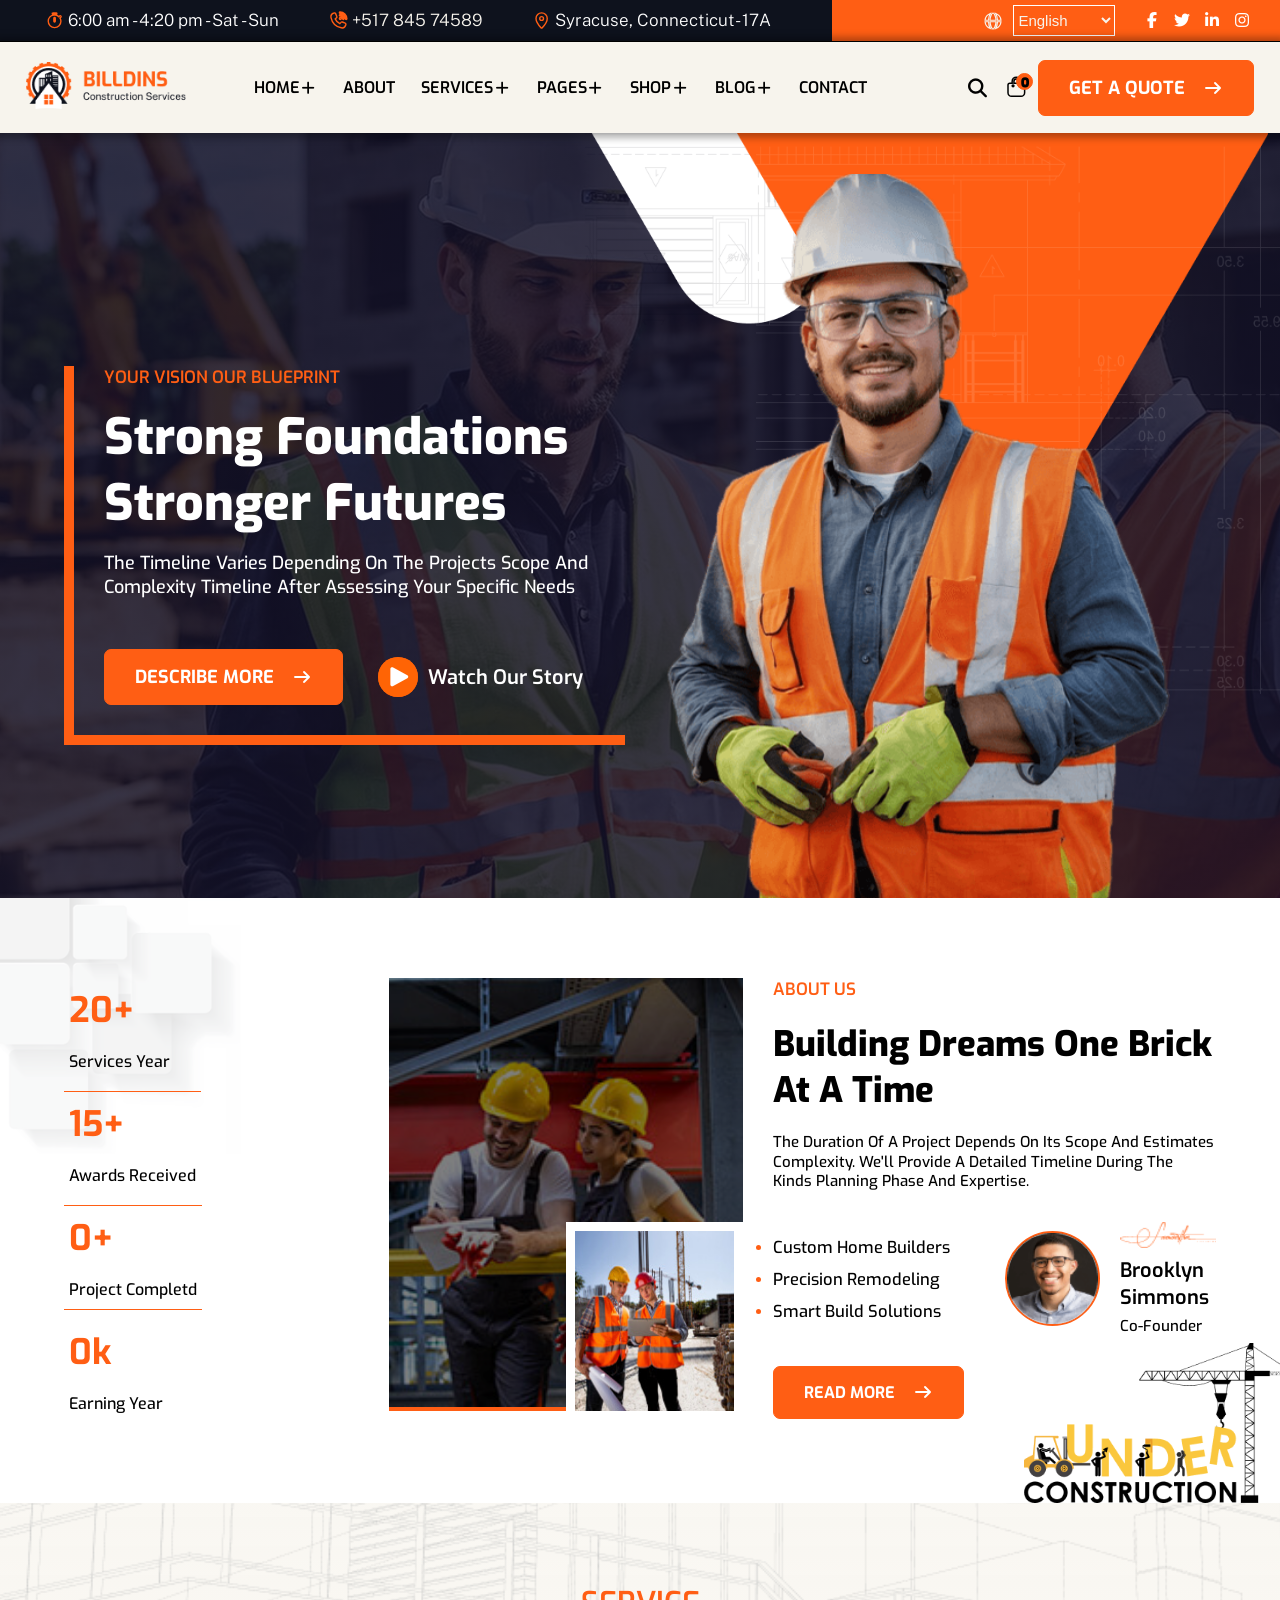
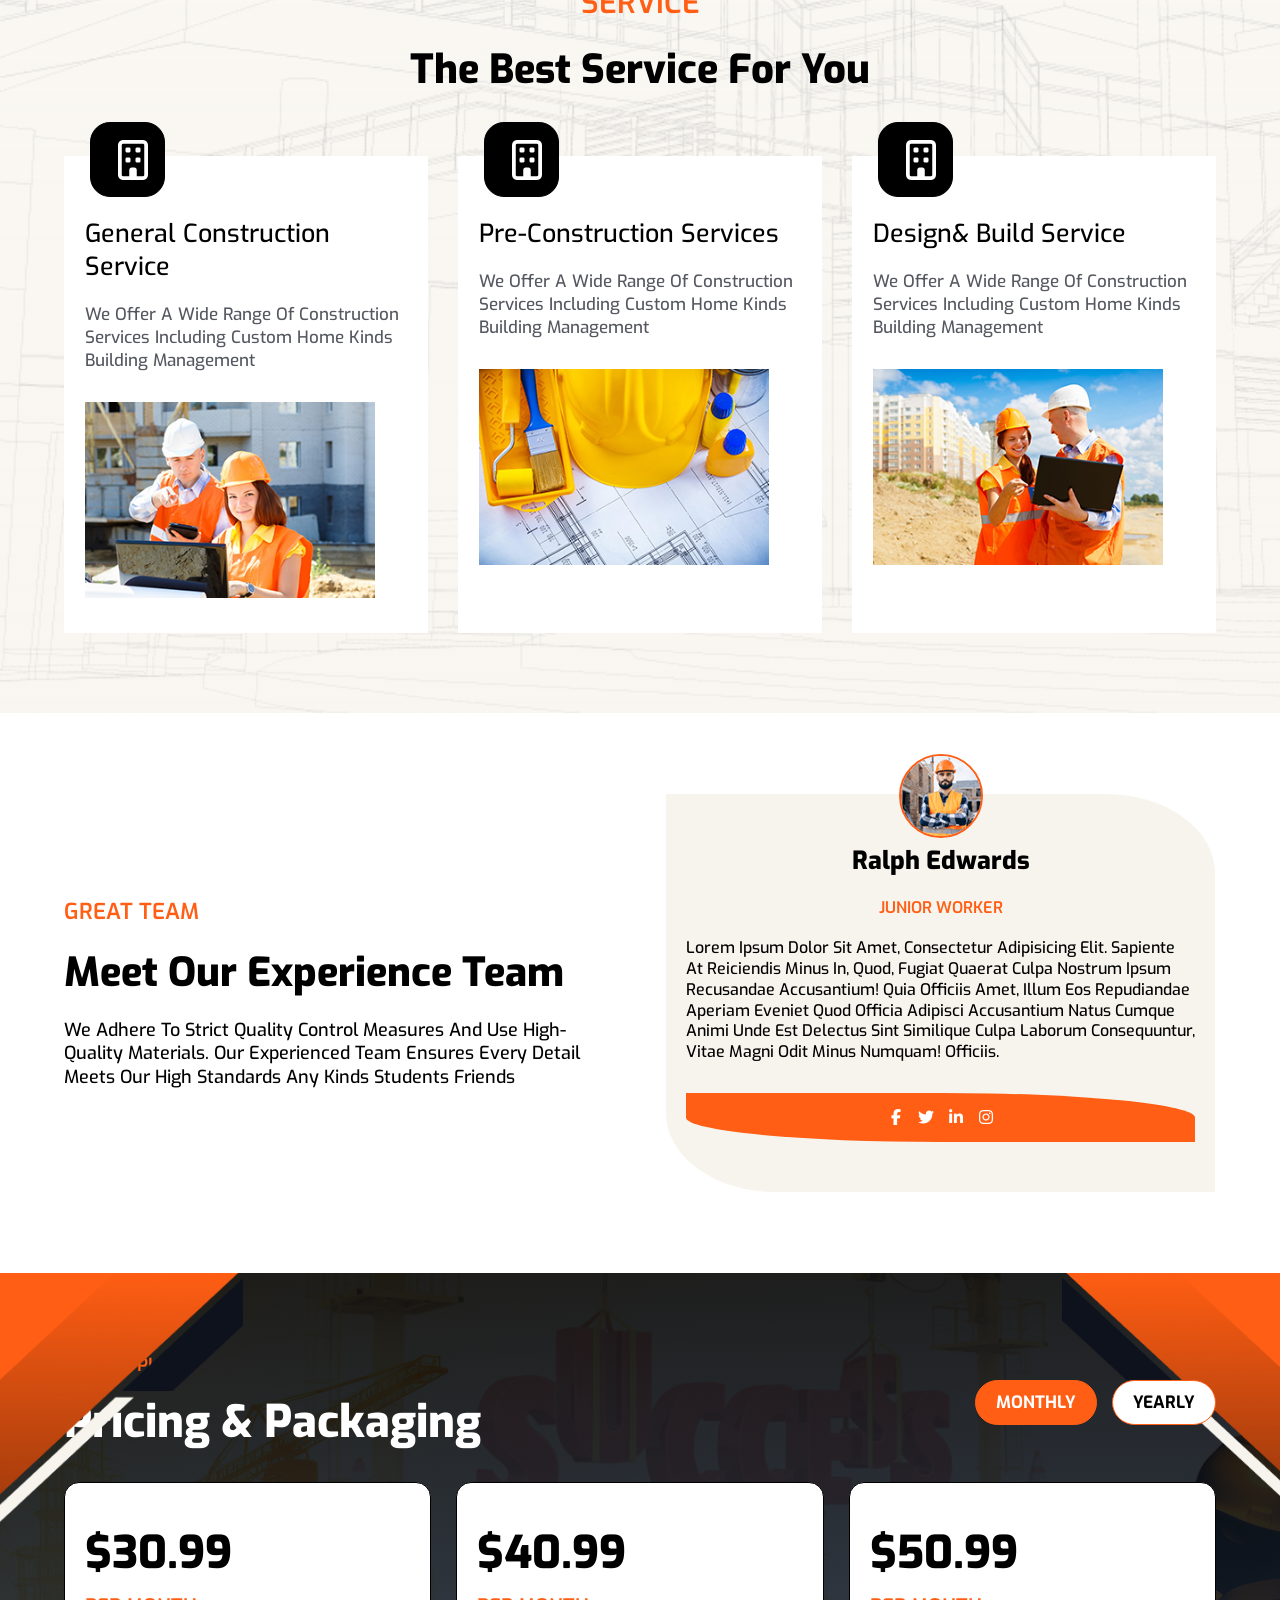
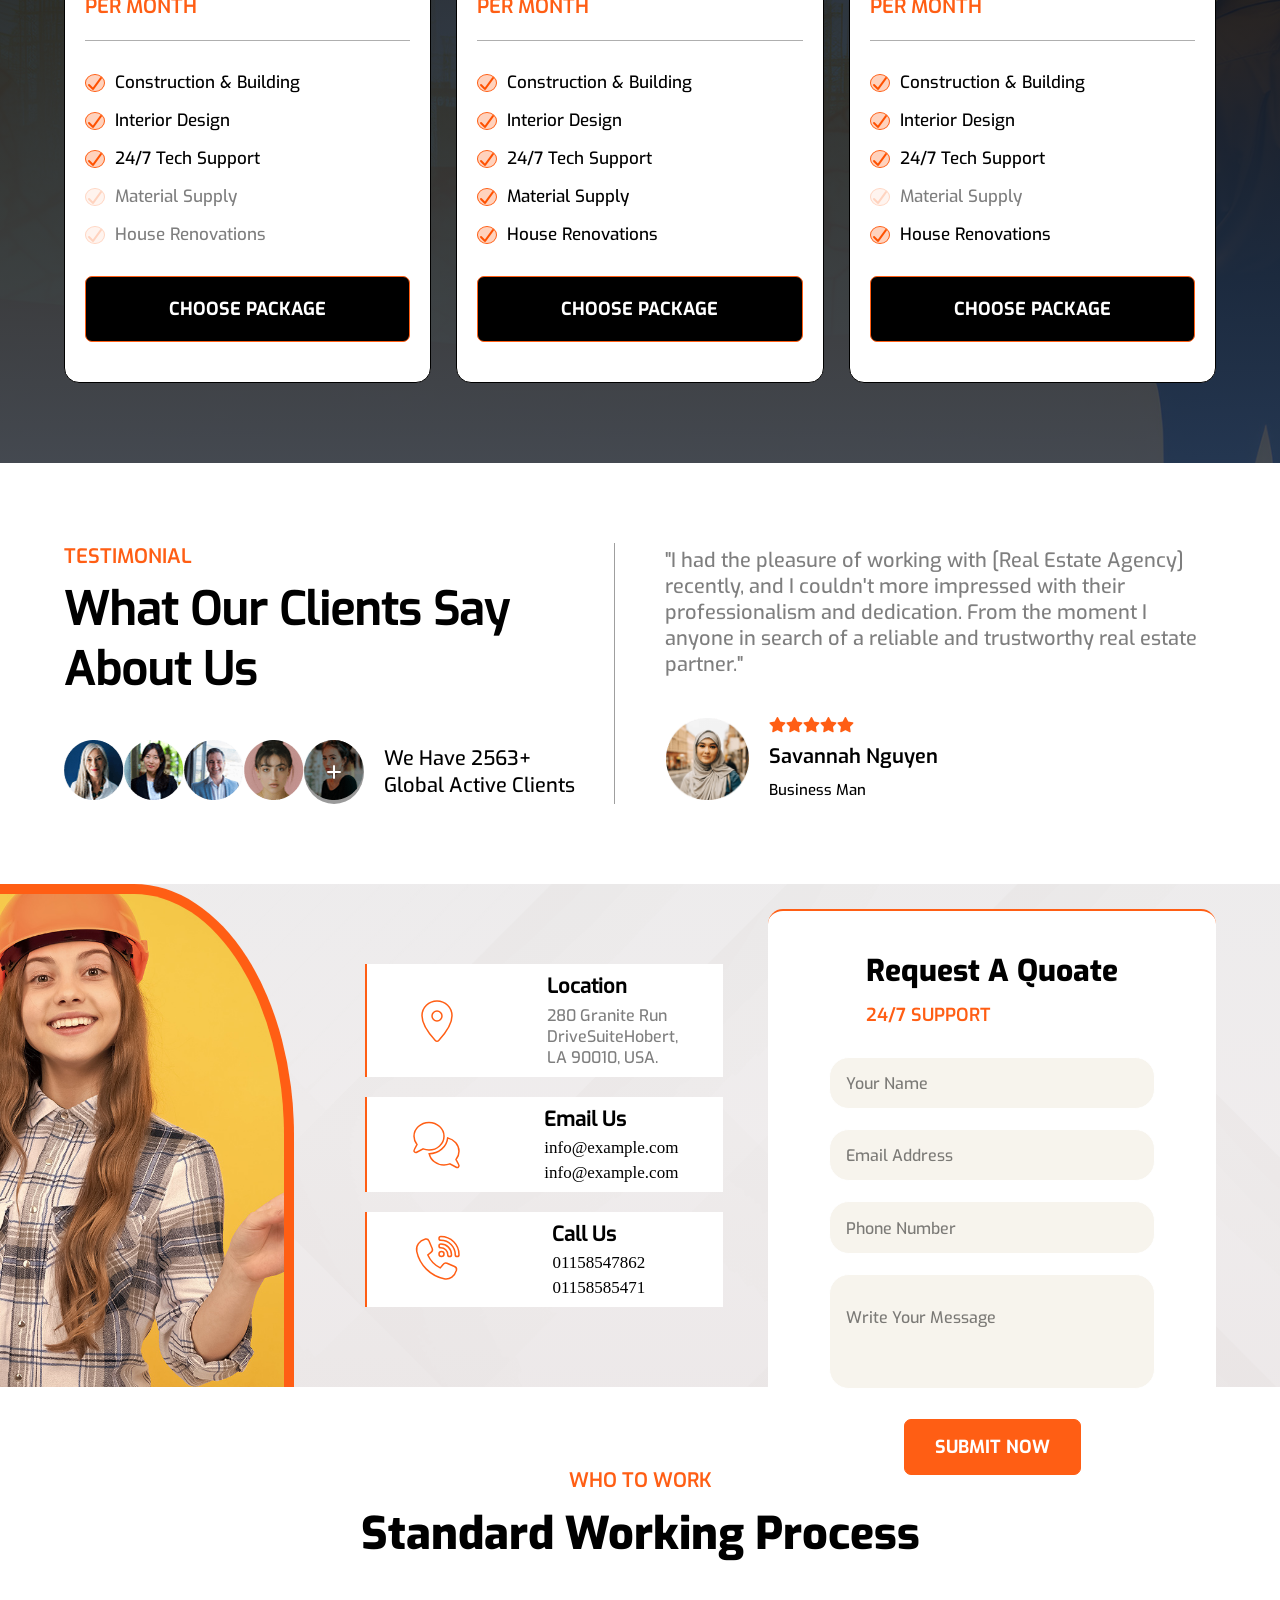
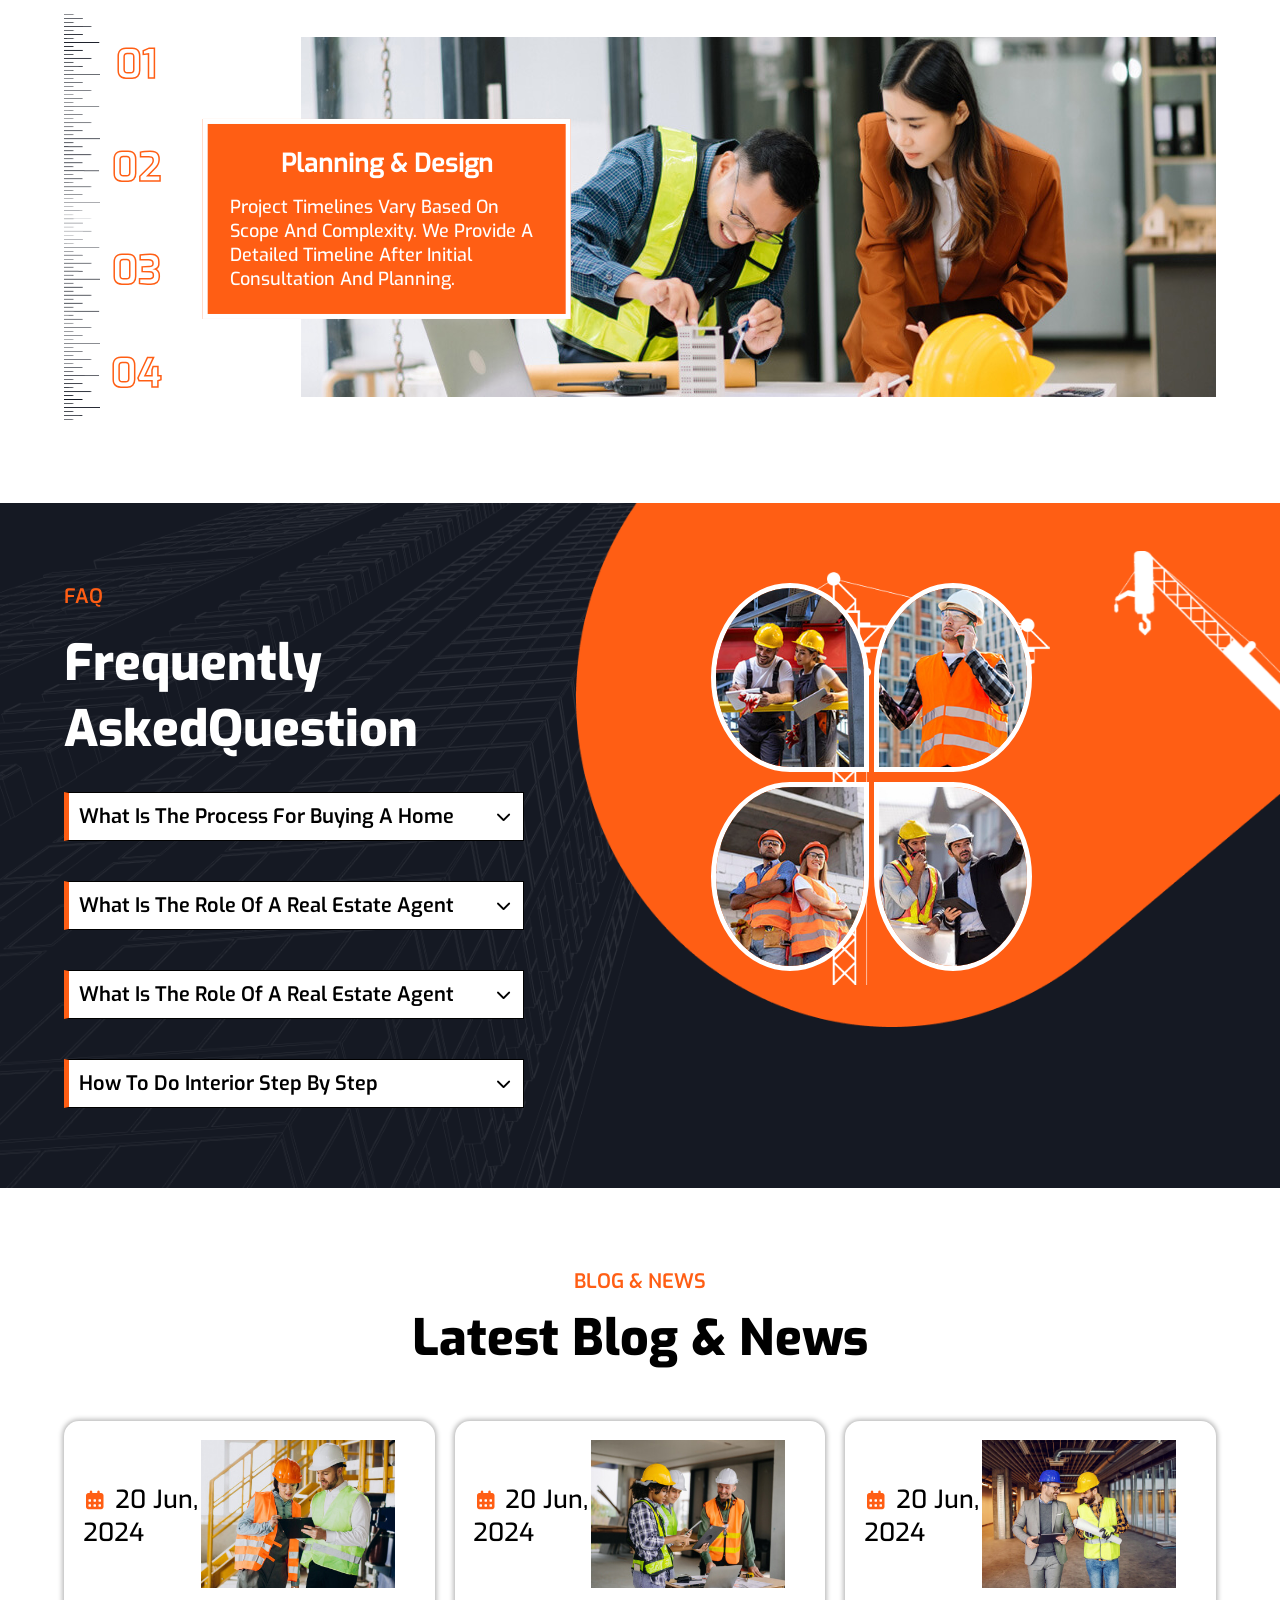
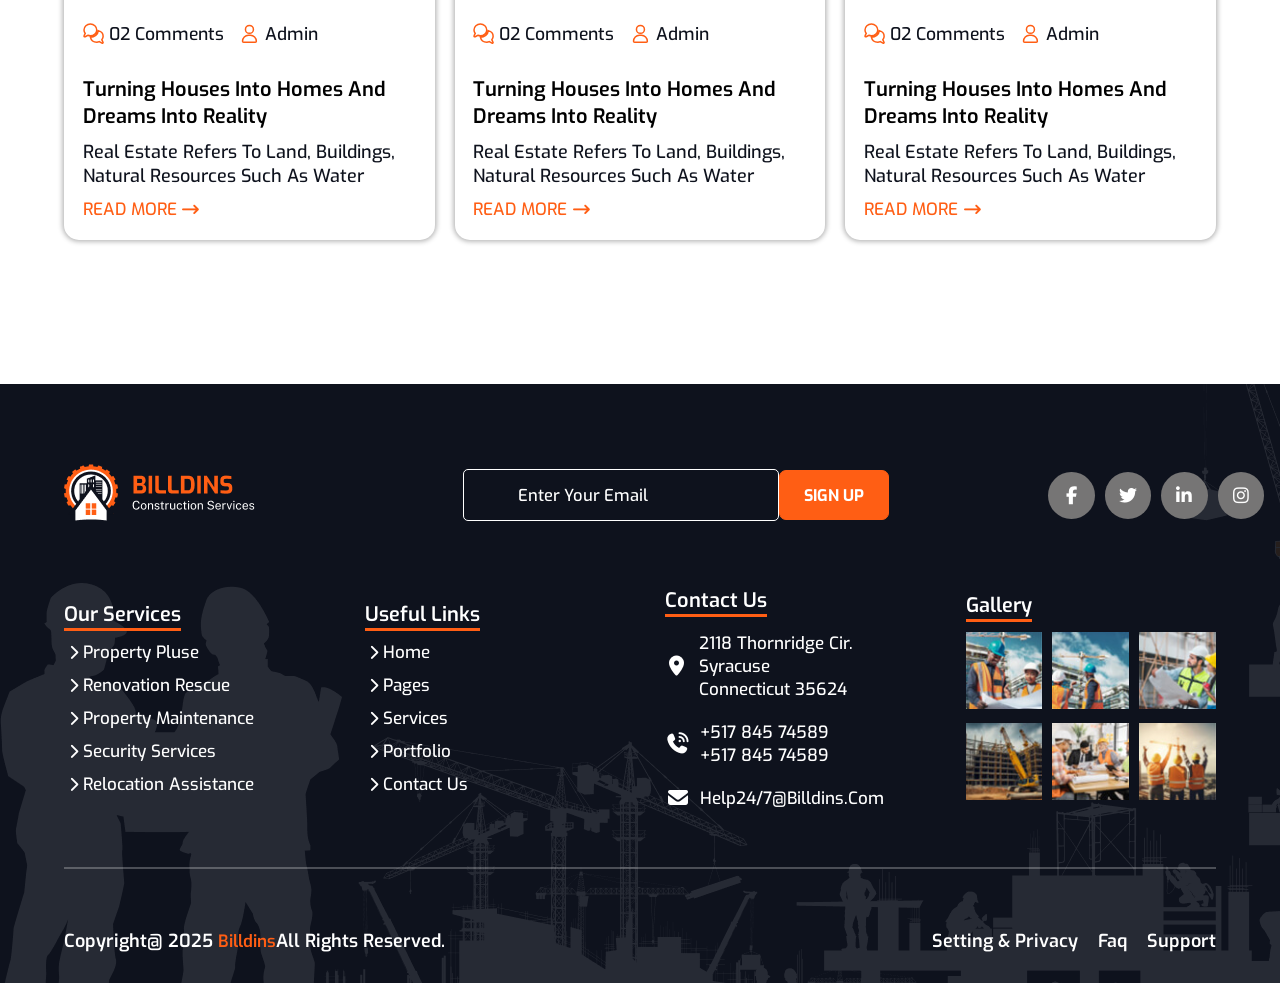
<file: index.html>
<!DOCTYPE html>
<html lang="en">
<head>
    <meta charset="UTF-8">
    <meta name="viewport" content="width=device-width, initial-scale=1.0">
    <link rel="stylesheet" href="../Icones/fontawesome-free-7.3.1-web/css/all.min.css">
    <link rel="stylesheet" href="./Style/style.css">
    <link rel="stylesheet" href="./Style/media.css">
    <title>home</title>
</head>
<body>
        <!-- start time -->
        <div class="time">
            <div class="data-time">
                <ul>
                    <li>
                        <i class="fa-solid fa-stopwatch"></i>
                        <span>6:00 am - 4:20 pm - Sat - Sun</span>
                    </li>
                    <li>
                        <i class="fa-solid fa-phone-volume"></i>
                        <a href="#">+517 845 74589</a>
                    </li>
                    <li>
                        <i class="fa-solid fa-location-dot"></i>
                        <span>Syracuse, Connecticut- 17A</span>
                    </li>
                </ul>
            </div>
            <div class="social-time">
                <div class="social-time1">
                    <i class="fa-solid fa-globe"></i>
                    <form action="#">
                        <select>
                            <option>english</option>
                            <option>france</option>
                            <option>germany</option>
                            <option>bangladesh</option>
                        </select>
                    </form>
                </div>
                <div class="social-time2">
                    <ul>
                        <li>
                            <a href="#"><i class="fa-brands fa-facebook-f"></i></a>
                        </li>
                        <li>
                            <a href="#"><i class="fa-brands fa-twitter"></i></a>
                        </li>
                        <li>
                            <a href="#"><i class="fa-brands fa-linkedin-in"></i></a>
                        </li>
                        <li>
                            <a href="#"><i class="fa-brands fa-instagram"></i></a>
                        </li>
                    </ul>
                </div>
            </div>
        </div>
        <!-- end time -->
        <!--start nave  -->
        <nav>
             <input type="checkbox" hidden id="handlenav">
                  <label for="handlenav" class="menu-icon">
            <i class="fa-solid fa-bars"></i>
            <i class="fa-solid fa-close"></i>
        </label>
        <div class="main-nav">
            <div class="logo-img">
                <a href="#">
                    <img src="../Images/logo-1.png" alt="">
                </a>
            </div>
            
            <div class="links">
                <ul>
                    <li>
                        <a href="#">home <i class="fa-solid fa-plus"></i></a>
                        <div class="dropdown">
                            <div class="card">
                            <div class="img-dropdown">
                                <img src="../Images/home-showcase-1-1.jpg" alt="">
                                <div class="hover-dropdown">
                                    <button class="btn">view page</button>
                                </div>
                            </div>
                            <div class="data-dropdown">
                                <span>Home Page 01</span>
                            </div>
                            </div>
                            <div class="card">
                            <div class="img-dropdown">
                                <img src="../Images/home-showcase-1-2.jpg" alt="">
                                <div class="hover-dropdown">
                                    <button class="btn">view page</button>
                                </div>
                            </div>
                            <div class="data-dropdown">
                                <span>Home Page 02</span>
                            </div>
                            </div>
                            <div class="card">
                            <div class="img-dropdown">
                                <img src="../Images/home-showcase-1-3.jpg" alt="">
                                <div class="hover-dropdown">
                                    <button class="btn">view page</button>
                                </div>
                            </div>
                            <div class="data-dropdown">
                                <span>Home Page 03</span>
                            </div>
                            </div>
                            <div class="card">
                            <div class="img-dropdown">
                                <img src="../Images/home-showcase-1-4.jpg" alt="">
                                <div class="hover-dropdown">
                                    <button class="btn">view page</button>

                                </div>
                            </div>
                            <div class="data-dropdown">
                                <span>Home Page 04</span>
                            </div>
                            </div>
                        </div>
                    </li>
                    <li>
                        <a href="#">about</a>
                    </li>
                    <li>
                        <a href="#">services <i class="fa-solid fa-plus"></i></a>
                        <div class="dropdown two">
                            <div class="data-dropdown2">
                            <ul>
                                <li>
                                    <a href="#">services <i class="fa-solid fa-chevron-right"></i> </a>
                                </li>
                                <li>
                                    <a href="#">structural mastery <i class="fa-solid fa-chevron-right"></i> </a>
                                </li>
                                <li>
                                    <a href="#">foundation forte <i class="fa-solid fa-chevron-right"></i> </a>
                                </li>
                                <li>
                                    <a href="#">build smart solutions<i class="fa-solid fa-chevron-right"></i> </a>
                                </li>
                                <li>
                                    <a href="#">precision builds<i class="fa-solid fa-chevron-right"></i> </a>
                                </li>
                                <li>
                                    <a href="#">apex remodeling<i class="fa-solid fa-chevron-right"></i> </a>
                                </li>
                            </ul>
                            </div>
                        </div>
                    </li>
                    <li>
                        <a href="#">pages <i class="fa-solid fa-plus"></i></a>
                        <div class="dropdown two">
                            <div class="data-dropdown2">
                            <ul>
                                <li>
                                    <a href="#">team<i class="fa-solid fa-chevron-right"></i> </a>
                                </li>
                                <li>
                                    <a href="#">team details<i class="fa-solid fa-chevron-right"></i> </a>
                                </li>
                                <li>
                                    <a href="#">portfolio<i class="fa-solid fa-chevron-right"></i> </a>
                                </li>
                                <li>
                                    <a href="#">portfolio details<i class="fa-solid fa-chevron-right"></i> </a>
                                </li>
                                <li>
                                    <a href="#">testimonials<i class="fa-solid fa-chevron-right"></i> </a>
                                </li>
                                <li>
                                    <a href="#">pricing<i class="fa-solid fa-chevron-right"></i> </a>
                                </li>
                                <li>
                                    <a href="#">faq<i class="fa-solid fa-chevron-right"></i> </a>
                                </li>
                                <li>
                                    <a href="#">404Error<i class="fa-solid fa-chevron-right"></i> </a>
                                </li>
                            </ul>
                            </div>
                        </div>
                    </li>
                    <li>
                        <a href="#">shop <i class="fa-solid fa-plus"></i></a>
                        <div class="dropdown two">
                            <div class="data-dropdown2">
                            <ul>
                                <li>
                                    <a href="#">product<i class="fa-solid fa-chevron-right"></i> </a>
                                </li>
                                <li>
                                    <a href="#">product details<i class="fa-solid fa-chevron-right"></i> </a>
                                </li>
                                <li>
                                    <a href="#">cart<i class="fa-solid fa-chevron-right"></i> </a>
                                </li>
                                <li>
                                    <a href="#">checkout<i class="fa-solid fa-chevron-right"></i> </a>
                                </li>
                                <li>
                                    <a href="#">wishlist<i class="fa-solid fa-chevron-right"></i> </a>
                                </li>
                                <li>
                                    <a href="#">my account<i class="fa-solid fa-chevron-right"></i> </a>
                                </li>
                            </ul>
                            </div>
                        </div>
                    </li>
                    <li>
                        <a href="#">blog <i class="fa-solid fa-plus"></i></a>
                        <div class="dropdown two">
                            <div class="data-dropdown2">
                            <ul>
                                <li>
                                    <a href="#">blog<i class="fa-solid fa-chevron-right"></i> </a>
                                </li>
                                <li>
                                    <a href="#">blog standard <i class="fa-solid fa-chevron-right"></i> </a>
                                </li>
                                <li>
                                    <a href="#">blog details<i class="fa-solid fa-chevron-right"></i> </a>
                                </li>
                            </ul>
                            </div>
                        </div>
                    </li>
                    <li>
                        <a href="#">contact</a>
                    </li>
                </ul>
            </div>
            <div class="data-main-nav">
                <div class="icone">
                    <i class="fa-solid fa-magnifying-glass"></i>
                    <i class="fa-solid fa-bag-shopping" id="one"></i>
                </div>
                <button class="btn">get a quote 
                    <i class="fa-solid fa-arrow-right"></i>
                </button>
            </div>
        </div>
        </nav>
        <!--end nave  -->
        <!-- start header -->
        <header>
            <img src="../Images/slider-v1-shape2.png" alt="">
            <img src="../Images/slider-v1-shape1.png" alt="">
            <div class="data-header">
                <div class="sec-heading">
                    <span>your vision our blueprint</span>
                    <h1>strong foundations stronger futures</h1>
                    <p>
                        the timeline varies depending on the projects scope and complexity timeline after assessing your specific needs
                    </p>
                </div>
                <div class="watch">
                <button class="btn">describe more
                    <i class="fa-solid fa-arrow-right"></i>
                </button>
                <div class="icon">
                    <span><i class="fa-solid fa-play"></i></span>
                    <a href="#">watch our story</a>
                </div>

                </div>
            </div>

            <div class="img-header">
                <img src="../Images/slider-v1-img2.png" alt="">
            </div>




        </header>
        <!-- end header -->
        <!-- start sec-about -->
            <section class="about">
                <img src="../Images/about-v1-shape2.png" alt="">
                <img src="../Images/about-v1-shape1.png" alt=""> 
                <div class="data-about">
                    <div>
                        <h2>20+</h2>
                        <br>
                        <span>Services Year</span>
                    </div>
                    
                    <div class="oNe">
                        <h2>15+</h2>
                        <br>
                        <span>Awards Received</span>
                    </div>
                
                    <div class="One">
                        <h2>0+</h2>
                        <br>
                        <span>Project Completd</span>
                    </div>
                    
                    <div>
                        <h2>0k</h2>
                        <br>
                        <span>Earning Year</span>
                    </div>
                </div>

                <div class="img-about">
                    <img src="../Images/faq-v1-img3.jpg" alt="">
                    <div>
                    <img src="../Images/about-v1-img2.jpg" alt="">
                    </div>
                    
                </div>

                <div class="data-about-us">
                <div class="sec-heading two">
                    <span>about us</span>
                    <h2>
                        Building Dreams One
                        Brick at a Time
                    </h2>
                        <p>
                        The duration of a project depends on its scope and estimates complexity. We'll provide a detailed timeline during the kinds planning phase and expertise.
                    </p>
                </div>
                <div class="coustom">
                    <div class="data-coustom">
                    <div>
                    <ul>
                        <li>
                            <span>Custom Home Builders</span>
                        </li>
                        <li>
                           <span> Precision Remodeling</span>
                        </li>
                        <li>
                            <span>Smart Build Solutions</span>
                        </li>
                    </ul>
                    </div>
                      <div class="img-coustom">
                        <div class="data-img">
                            <img src="../Images/about-v1-img3.png" alt="">
                        </div>
                        <div class="data-img-2">
                            <div>
                            <img src="../Images/about-v1-signature.png" alt="">
                            </div>
                            <h3>Brooklyn Simmons</h3>
                            <span>Co-Founder</span>


                        </div>
                    </div>
                    </div>
                </div>

                 <button class="btn">read more
                    <i class="fa-solid fa-arrow-right"></i>
                </button>

            </section>
        <!-- end sec-about -->
        <!-- start sec-services -->
         <section class="services">
                 <div class="sec-heading two">
                    <span>service</span>
                    <h2>
                        the best service for you
                    </h2>
                </div>
                <div class="container">
                    <div class="card">
                        <div id="on">
                        <i class="fa-solid fa-building"></i>
                        </div>
                        <div class="data-card">
                        <a href="#">
                            general construction service
                        </a>
                        <p>
                            We offer a wide range of construction services including custom home kinds building management
                        </p>
                        </div>
                        <div class="img-card">
                            <img src="../Images/services-v1-img1.jpg" alt="">
                        </div>
                    </div>
                    <div class="card">
                        <div id="on">
                            <i class="fa-solid fa-building"></i>
                        </div>
                        <div class="data-card">
                        <a href="#">
                            pre-construction services
                        </a>
                        <p>
                            We offer a wide range of construction services including custom home kinds building management
                        </p>
                        </div>
                        <div class="img-card">
                            <img src="../Images/services-v1-img2.jpg" alt="">
                        </div>
                    </div>
                    <div class="card">
                        <div id="on">
                        <i class="fa-solid fa-building"></i>
                        </div>
                        <div class="data-card">
                        <a href="#">
                            design& build service
                        </a>
                        <p>
                            We offer a wide range of construction services including custom home kinds building management
                        </p>
                        </div>
                        <div class="img-card">
                            <img src="../Images/services-v1-img3.jpg" alt="">
                        </div>
                    </div>
                </div>
         </section>
        <!-- end sec-services -->
        <!-- start sec-team -->
            <section class="team">
                <div class="data-team">
                    <div class="sec-heading two">
                    <span>Great Team</span>
                    <h2>
                        Meet Our Experience Team
                    </h2>
                        <p>
                            We adhere to strict quality control measures and use high-quality materials. Our experienced team ensures every detail meets our high standards any kinds Students friends
                        </p>
                </div>

                </div>
                <div class="img-team">
                    <div class="card">
                    <div class="img-1">
                            <img src="../Images/team-v1-img1.png" alt="">
                    </div>
                    <div class="sec-heading two">
                    <h2>
                        ralph edwards
                    </h2>
                    <span>junior worker</span>
                        <p>
                            Lorem ipsum dolor sit amet, consectetur adipisicing elit. Sapiente at reiciendis minus in, quod, fugiat quaerat culpa nostrum ipsum recusandae accusantium! Quia officiis amet, illum eos repudiandae aperiam eveniet quod officia adipisci accusantium natus cumque animi unde est delectus sint similique culpa laborum consequuntur, vitae magni odit minus numquam! Officiis.
                        </p>
                    </div>

                    <div class="social-time2">
                    <ul>
                        <li>
                            <a href="#"><i class="fa-brands fa-facebook-f"></i></a>
                        </li>
                        <li>
                            <a href="#"><i class="fa-brands fa-twitter"></i></a>
                        </li>
                        <li>
                            <a href="#"><i class="fa-brands fa-linkedin-in"></i></a>
                        </li>
                        <li>
                            <a href="#"><i class="fa-brands fa-instagram"></i></a>
                        </li>
                    </ul>
                </div>


                    </div>
                </div>
            </section>
        <!-- end sec-team -->
         <!-- start sec-pricing -->
          <section class="pricing">
            <img src="../Images/pricing-v1-shape2.png" alt="">
            <img src="../Images/pricing-v1-shape3.png" alt="">
            <div class="data-pricing">
                <div class="sec-heading two">
                    <span>Pricing plan</span>
                    <h2>
                        Pricing & Packaging
                    </h2>
                </div>

                <div class="monthly">
                    <button class="btn">monthly</button>
                    <button class="btn Two">yearly</button>
                </div>

            </div>

            <div class="container">
                <div class="card">
                    <p>Basic Plan</p>
                    <div class="sec-heading two">
                    <h2>
                        $30.99
                    </h2>
                    <span>Per month</span>
                    </div>
                    <div class="data-card">
                        <p><i class="fa-solid fa-check"></i> Construction & Building</p>
                        <p><i class="fa-solid fa-check"></i> Interior Design</p>
                        <p><i class="fa-solid fa-check"></i> 24/7 Tech Support</p>
                        <p class="p"><i class="fa-solid fa-check"></i> Material Supply</p>
                        <p class="p"><i class="fa-solid fa-check"></i> House Renovations</p>
                    </div>
                    <button class="btn">choose package</button>

                </div>
                <div class="card">
                    <p>Stander plan</p>
                    <div class="sec-heading two">
                    <h2>
                        $40.99
                    </h2>
                    <span>Per month</span>
                    </div>
                    <div class="data-card">
                        <p><i class="fa-solid fa-check"></i> Construction & Building</p>
                        <p><i class="fa-solid fa-check"></i> Interior Design</p>
                        <p><i class="fa-solid fa-check"></i> 24/7 Tech Support</p>
                        <p><i class="fa-solid fa-check"></i> Material Supply</p>
                        <p><i class="fa-solid fa-check"></i> House Renovations</p>
                    </div>
                    <button class="btn">choose package</button>

                </div>
                <div class="card">
                    <p>Premium Plan</p>
                    <div class="sec-heading two">
                    <h2>
                        $50.99
                    </h2>
                    <span>Per month</span>
                    </div>
                    <div class="data-card">
                        <p><i class="fa-solid fa-check"></i> Construction & Building</p>
                        <p><i class="fa-solid fa-check"></i> Interior Design</p>
                        <p><i class="fa-solid fa-check"></i> 24/7 Tech Support</p>
                        <p class="p"><i class="fa-solid fa-check"></i> Material Supply</p>
                        <p><i class="fa-solid fa-check"></i> House Renovations</p>
                    </div>
                    <button class="btn">choose package</button>

                </div>
            </div>
            
          </section>
         <!-- end sec-pricing -->
         <!-- start sec-testimonial -->
          <section class="testimonials">
            <div class="data-testimonials">
                <div class="sec-heading two">
                    <span>Testimonial</span>
                    <h2>
                        What Our Clients Say About Us
                    </h2>
                </div>

                <div class="active">
                    <div class="img-active">
                        <div class="images-1">
                            <img src="../Images/testimonial-v1-img1.png" alt="">
                        </div>
                        <div class="images-2">
                            <img src="../Images/testimonial-v1-img2.png" alt="">
                        </div>
                        <div class="images-3">
                            <img src="../Images/testimonial-v1-img3.png" alt="">
                        </div>
                        <div class="images-4">
                            <img src="../Images/testimonial-v1-img4.png" alt="">
                        </div>
                        <div class="images-5">
                            <i class="fa-solid fa-plus"></i>
                            <img src="../Images/testimonial-v1-img5.png" alt="">
                        </div>
                    </div>
                    <div class="data-active">
                        <span>
                            We have 2563+ <br> Global Active Clients
                        </span>
                    </div>
                </div>

            </div>

            <div class="savannah">
                <div class="data-savannah">
                    <p>
                        "I had the pleasure of working with [Real Estate Agency] recently, and I couldn't more impressed with their professionalism and dedication. From the moment I anyone in search of a reliable and trustworthy real estate partner."
                    </p>
                </div>

                <div class="img-savannah">
                        <div class="data-img">
                            <img src="../Images/testimonial-v1-img6.png" alt="">
                        </div>
                        <div class="data-img-2">
                            <div>
                                <i class="fa-solid fa-star"></i>
                                <i class="fa-solid fa-star"></i>
                                <i class="fa-solid fa-star"></i>
                                <i class="fa-solid fa-star"></i>
                                <i class="fa-solid fa-star"></i>
                            </div>
                            <h3>Savannah Nguyen</h3>
                            <span>Business Man</span>
                        </div>
                    </div>
            </div>
          </section>
         <!-- end sec-testimonial -->
          <!-- start sec-request -->
           <section class="request">
            <div class="img-request"></div>

            <div class="data-request">
                <div class="Location">
                   <i class="fa-solid fa-location-dot"></i>
                   <div class="data-location">
                    <h3>Location</h3>
                    <p>
                        280 Granite Run DriveSuiteHobert, LA 90010, USA.
                    </p>
                   </div>
                </div>
                <div class="email">
                    <i class="fa-solid fa-comments"></i>
                   <div class="data-email">
                    <h3>Email us</h3>
                    <a href="#">info@example.com</a>
                    <a href="#">info@example.com</a>
                 
                   </div>
                </div>
                <div class="call">
                    <i class="fa-solid fa-phone-volume"></i>
                   <div class="data-call">
                    <h3>Call us</h3>
                    <a href="#">01158547862</a>
                    <a href="#">01158585471</a>
                   </div>
                </div>
                
            </div>

            <div class="form-request">
                <div class="sec-heading two">
                    <h2>
                        Request A Quoate
                    </h2>
                    <span>24/7 Support</span>


                </div>
                
                <form>
                    <input type="text" name="user name" value="" placeholder="your name">
                    <input type="email" name="email" value="" placeholder="email address">
                    <input type="text" name="phone number" value="" placeholder="phone number">
                    <textarea name="textarea" placeholder="write your message"></textarea>
                </form>
                

                 <button class="btn"> submit now</button>
            </div>
            
           </section>
          <!-- end sec-request -->
          <!-- start sec-work -->
           <section class="work">
                <div class="sec-heading two">
                    <span>who to work</span>
                    <h2>
                       Standard Working Process
                    </h2>
                </div>
                <div class="container">
                    <div class="planning">
                    <div class="number">
                                <span>01</span>
                                <span>02</span>
                                <span>03</span>
                                <span>04</span>
                    </div>
                    </div>
                    <div class="design">
                                <h3>
                                    Planning & Design
                                </h3>
                                <p>
                                    Project timelines vary based on scope and complexity. We provide a detailed timeline after initial consultation and planning.
                                </p>
                    </div>

                    <div class="img-planning">
                            <img src="../Images/working-process-v1-img1.jpg" alt="">
                    </div>
                </div>
            
           </section>
          <!-- end sec-work -->
          <!-- start sec-question -->
           <section class="question">
            <img src="../Images/faq-v1-shape1.png" alt="">
            <img src="../Images/faq-v1-shape2.png" alt="">
            <img src="../Images/faq-v1-shape3.png" alt="">
            <img src="../Images/faq-v1-shape4.png" alt="">
                <div class="data">
                  <div class="sec-heading two">
                    <span>FAQ</span>
                    <h2>
                        Frequently askedQuestion
                    </h2>
                </div>
                <div class="data-question">
                    <div class="home">
                        <p>
                            what is the process for buying a home
                           
                        </p>
                         <i class="fa-solid fa-chevron-down"></i>
                    </div>
                    <div class="home">
                       
                        <p>
                            what is the role of a real estate agent
                           
                        </p>
                          <i class="fa-solid fa-chevron-down"></i>
                    </div>
                    <div class="home">
                        <p>
                            what is the role of a real estate agent
                            
                        </p>
                        <i class="fa-solid fa-chevron-down"></i>
                    </div>
                    <div class="home">
                        <p>
                            how to do Interior step by step
                           
                        </p>
                         <i class="fa-solid fa-chevron-down"></i>
                    </div>
                </div>
                </div>

                <div class="img-question">
                    <div class="img1">
                        <img src="../Images/faq-v1-img1.jpg" alt="">
                        <img class="img2" src="../Images/faq-v1-img3.jpg" alt="">
                        <img class="img3" src="../Images/faq-v1-img4.jpg" alt="">
                        <img class="img4" src="../Images/faq-v1-img2.jpg" alt="">
                    </div>
                </div>

           </section>
          <!-- end sec-question -->
           <!-- start sec-blog -->
            <section class="blog">
                <div class="sec-heading two">
                    <span>Blog & news</span>
                    <h2>
                        Latest Blog & News
                    </h2>
                </div>
                <div class="container">
                    <div class="card">
                        <div class="box">
                            <span><i class="fa-solid fa-calendar-days"></i> 20 Jun, 2024</span>
                            <div class="box-img">
                                <img src="../Images/blog-v1-img1.jpg" alt="">
                                </div>
                                </div>

                    <div class="icon-card">
                            <a href="#"> <i class="fa-solid fa-comments"></i> 02 Comments</a>
                            <a href="#"> <i class="fa-solid fa-user"></i> admin</a>
                    </div>

                    <div class="data-card">
                    <a href="#">
                        Turning houses into homes
                        and dreams into reality
                    </a>
                    <p>
                        Real estate refers to land, buildings, natural resources such as water
                    </p>
                    <a href="#">read more <i class="fa-solid fa-arrow-right-long"></i></a>
                    </div>

                    </div>
                    <div class="card">
                        <div class="box">
                            <span><i class="fa-solid fa-calendar-days"></i> 20 Jun, 2024</span>
                            <div class="box-img">
                                <img src="../Images/blog-v1-img2.jpg" alt="">
                                </div>
                                </div>

                    <div class="icon-card">
                            <a href="#"> <i class="fa-solid fa-comments"></i> 02 Comments</a>
                            <a href="#"> <i class="fa-solid fa-user"></i> admin</a>
                    </div>

                    <div class="data-card">
                    <a href="#">
                        Turning houses into homes
                        and dreams into reality
                    </a>
                    <p>
                        Real estate refers to land, buildings, natural resources such as water
                    </p>
                    <a href="#">read more <i class="fa-solid fa-arrow-right-long"></i></a>
                    </div>

                    </div>
                    <div class="card">
                        <div class="box">
                            <span><i class="fa-solid fa-calendar-days"></i> 20 Jun, 2024</span>
                            <div class="box-img">
                                <img src="../Images/blog-v1-img3.jpg" alt="">
                                </div>
                                </div>

                    <div class="icon-card">
                            <a href="#"> <i class="fa-solid fa-comments"></i> 02 Comments</a>
                            <a href="#"> <i class="fa-solid fa-user"></i> admin</a>
                    </div>

                    <div class="data-card">
                    <a href="#">
                        Turning houses into homes
                        and dreams into reality
                    </a>
                    <p>
                        Real estate refers to land, buildings, natural resources such as water
                    </p>
                    <a href="#">read more <i class="fa-solid fa-arrow-right-long"></i></a>
                    </div>

                    </div>
                </div>

            </section>
           <!-- end sec-blog -->
           <!-- start footer -->
            <footer>
                <img src="../Images/footer-v1-shape1.png" alt="">
                <div class="billdins">
                    <div class="logo">
                        <a href="#top">
                            <img src="../Images/logo-2.png" alt="">
                        </a>
                    </div>

                    <div class="email">
                        <input type="email" name="email address" value="" placeholder="enter your email">
                        <button type="submit" class="btn"> sign up</button>
                    </div>

                    <div class="social-time2">
                    <ul>
                        <li>
                            <a href="#"><i class="fa-brands fa-facebook-f"></i></a>
                        </li>
                        <li>
                            <a href="#"><i class="fa-brands fa-twitter"></i></a>
                        </li>
                        <li>
                            <a href="#"><i class="fa-brands fa-linkedin-in"></i></a>
                        </li>
                        <li>
                            <a href="#"><i class="fa-brands fa-instagram"></i></a>
                        </li>
                    </ul>
                    </div>
                </div>

                <div class="ourservices">
                    <div class="links">
                        <h3>our services</h3>
                        <ul>
                            <li>
                                <a href="#"><i class="fa-solid fa-chevron-right"></i>property pluse</a>
                            </li>
                            <li>
                                <a href="#"><i class="fa-solid fa-chevron-right"></i>renovation rescue</a>
                            </li>
                            <li>
                                <a href="#"><i class="fa-solid fa-chevron-right"></i>property maintenance</a>
                            </li>
                            <li>
                                <a href="#"><i class="fa-solid fa-chevron-right"></i>security services</a>
                            </li>
                            <li>
                                <a href="#"><i class="fa-solid fa-chevron-right"></i>relocation assistance</a>
                            </li>
                        </ul>
                    </div>
                    
                    <div class="links">
                        <h3>useful links</h3>
                        <ul>
                            <li>
                                <a href="#"><i class="fa-solid fa-chevron-right"></i>home</a>
                            </li>
                            <li>
                                <a href="#"><i class="fa-solid fa-chevron-right"></i>pages</a>
                            </li>
                            <li>
                                <a href="#"><i class="fa-solid fa-chevron-right"></i>services</a>
                            </li>
                            <li>
                                <a href="#"><i class="fa-solid fa-chevron-right"></i>portfolio</a>
                            </li>
                            <li>
                                <a href="#"><i class="fa-solid fa-chevron-right"></i>contact us</a>
                            </li>
                        </ul>
                    </div>
                    
                    
                        <div class="links TWo">
                        <h3>Contact Us</h3>
                        <ul>
                            <li>
                                <a href="#"><i class="fa-solid fa-location-dot"></i>2118 Thornridge Cir. Syracuse <br> Connecticut 35624</a>
                            </li>
                            <li>
                                <a href="#"><i class="fa-solid fa-phone-volume"></i>+517 845 74589 <br>+517 845 74589</a>
                            </li>
                            <li>
                                <a href="#"><i class="fa-solid fa-envelope"></i>help24/7@Billdins.com</a>
                            </li>
                        </ul>
                    </div>
                    <div class="gallery1">
                        <h3>gallery</h3>
                    <div class="gallery">
                        <div class="img">
                        <img src="../Images/footer-v1-img1.jpg" alt="">
                        <i class="fa-solid fa-plus"></i>
                        </div>
                        <div class="img">
                        <img src="../Images/footer-v1-img2.jpg" alt="">
                        <i class="fa-solid fa-plus"></i>
                        </div>
                        <div class="img">
                        <img src="../Images/footer-v1-img3.jpg" alt="">
                        <i class="fa-solid fa-plus"></i>
                        </div>
                        <div class="img">
                        <img src="../Images/footer-v1-img4.jpg" alt="">
                        <i class="fa-solid fa-plus"></i>
                        </div>
                        <div class="img">
                        <img src="../Images/footer-v1-img5.jpg" alt="">
                        <i class="fa-solid fa-plus"></i>
                        </div>
                        <div class="img">
                        <img src="../Images/footer-v1-img6.jpg" alt="">
                        <i class="fa-solid fa-plus"></i>
                        </div>
                    </div>
                    </div>
                </div>

                <div class="copy">
                    <div class="data-copy1">
                        <span>Copyright@ 2025 <a href="#">Billdins</a>All Rights Reserved. </span>
                    </div>
                    <div class="data-copy2">
                        <a href="#">Setting &amp; Privacy</a>
                        <a href="#">faq</a>
                        <a href="#">support</a>
                    </div>
                </div>
            </footer>
           <!-- end footer -->
    
</body>
</html>
</file>
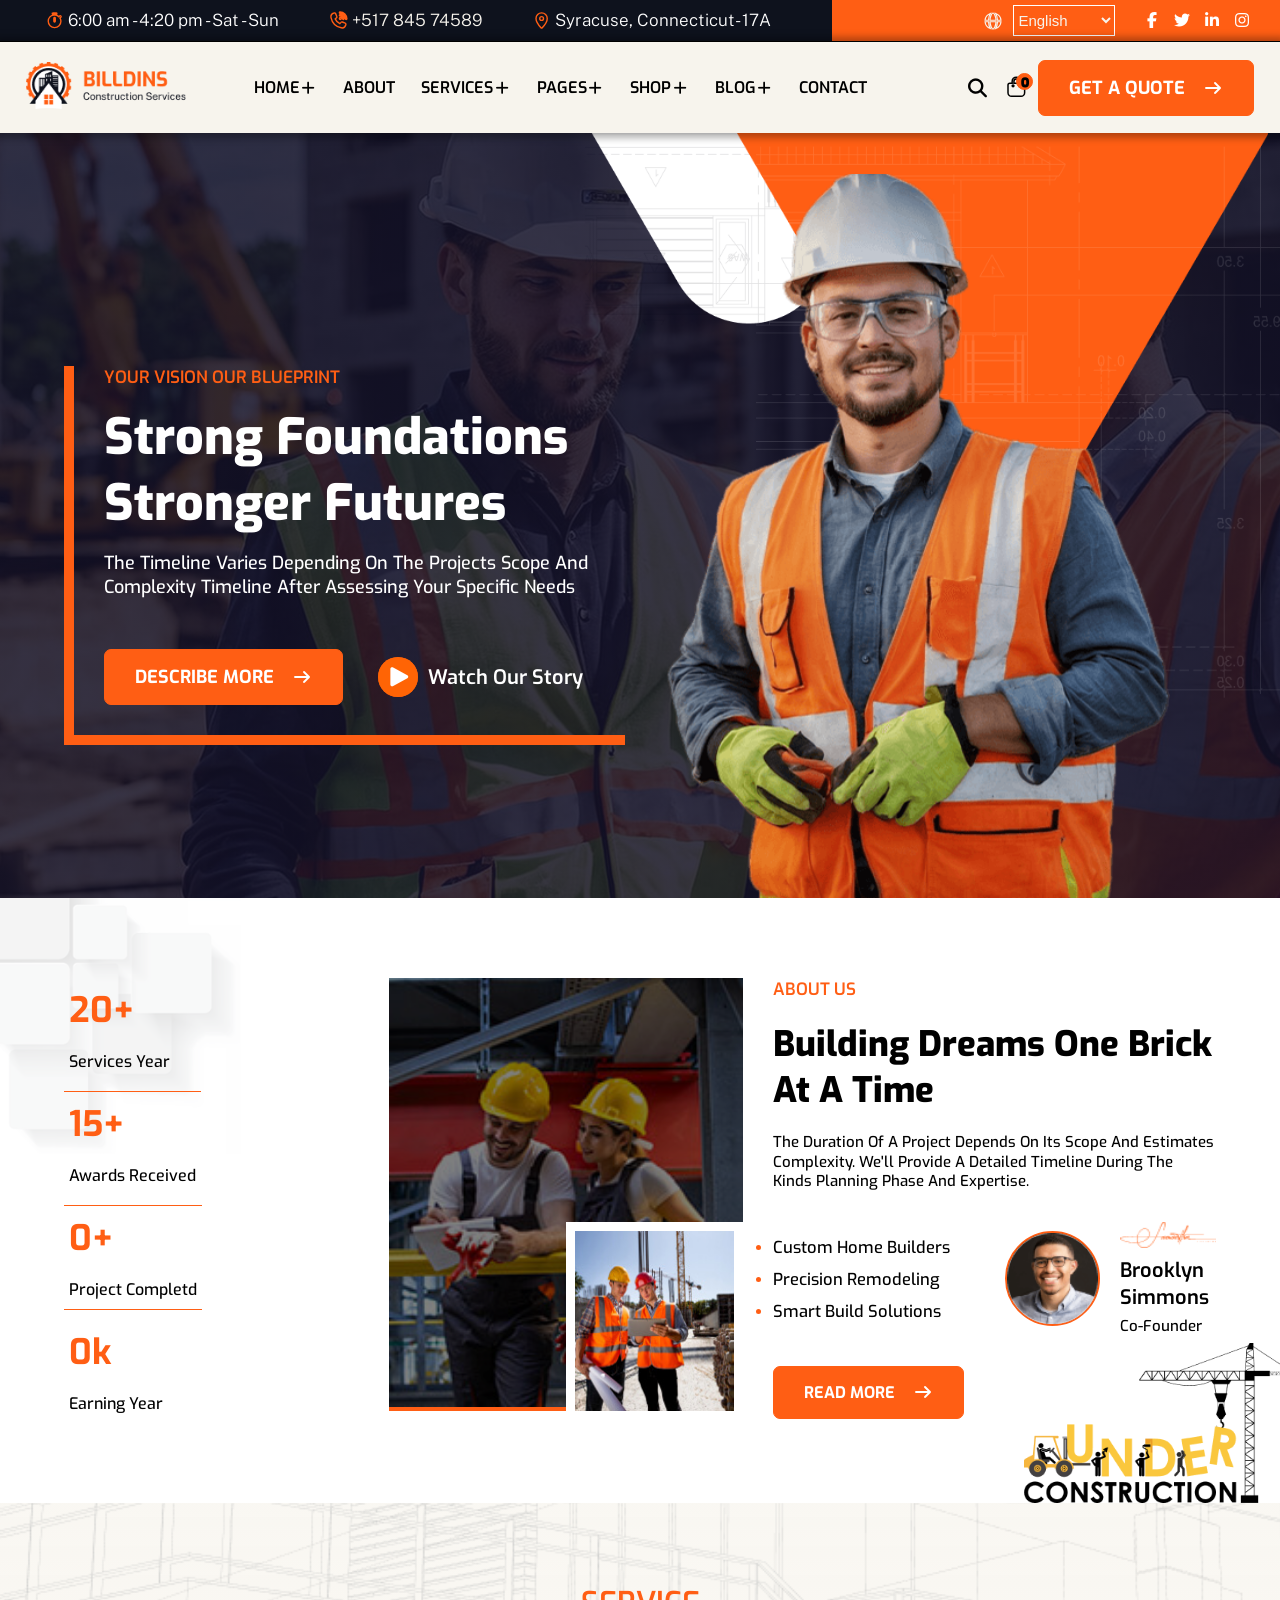
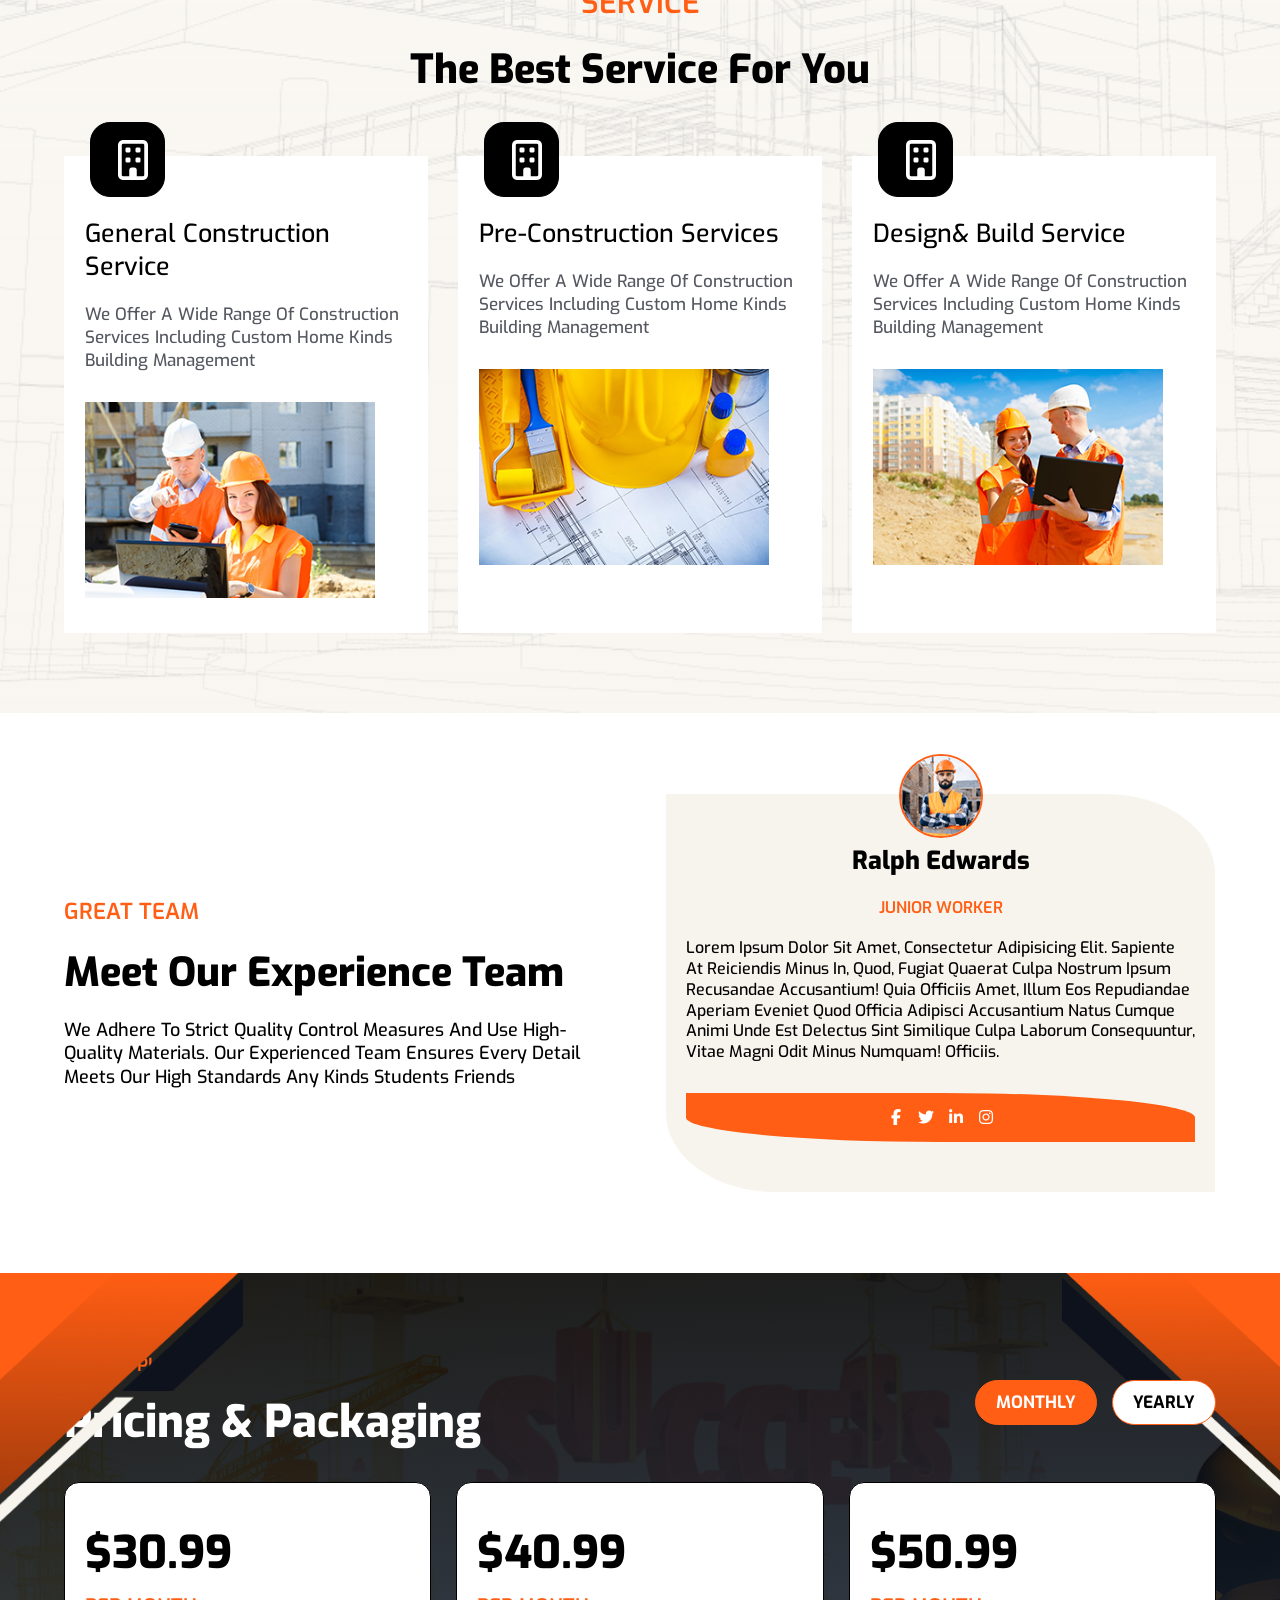
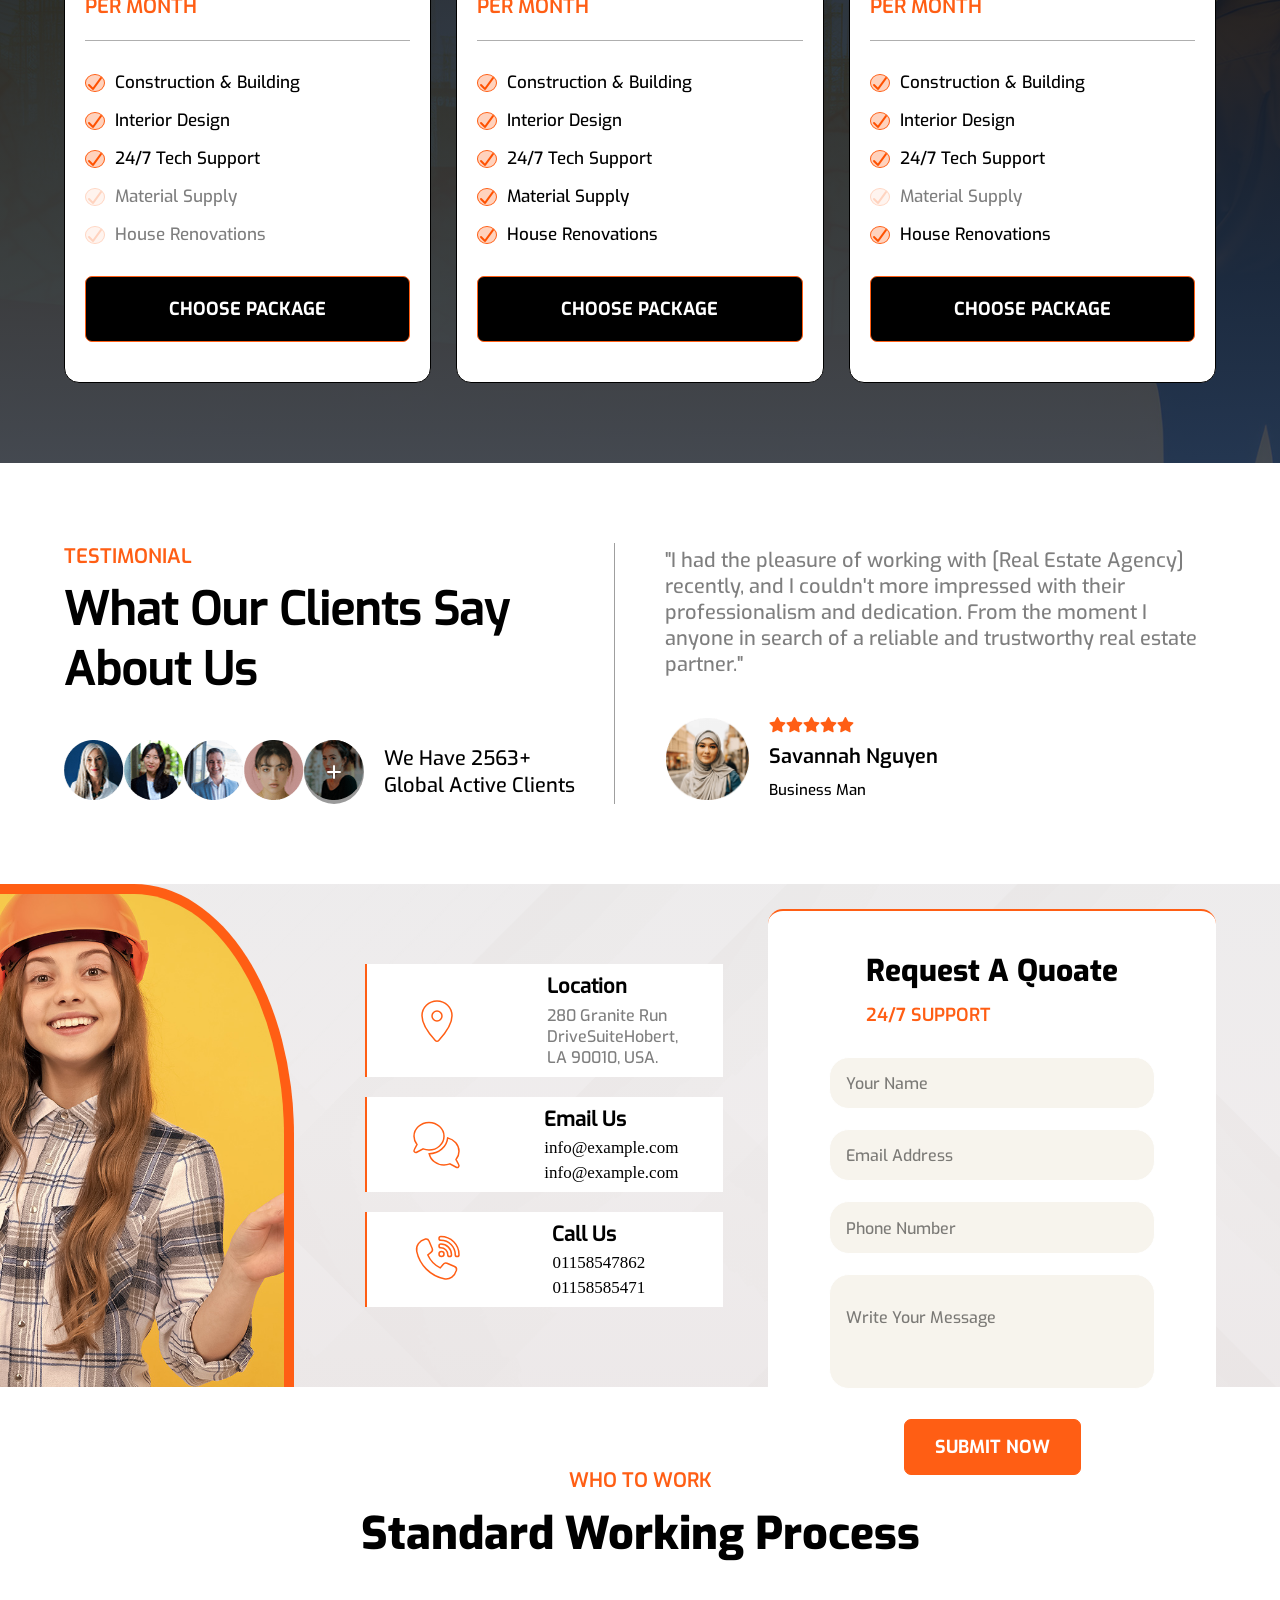
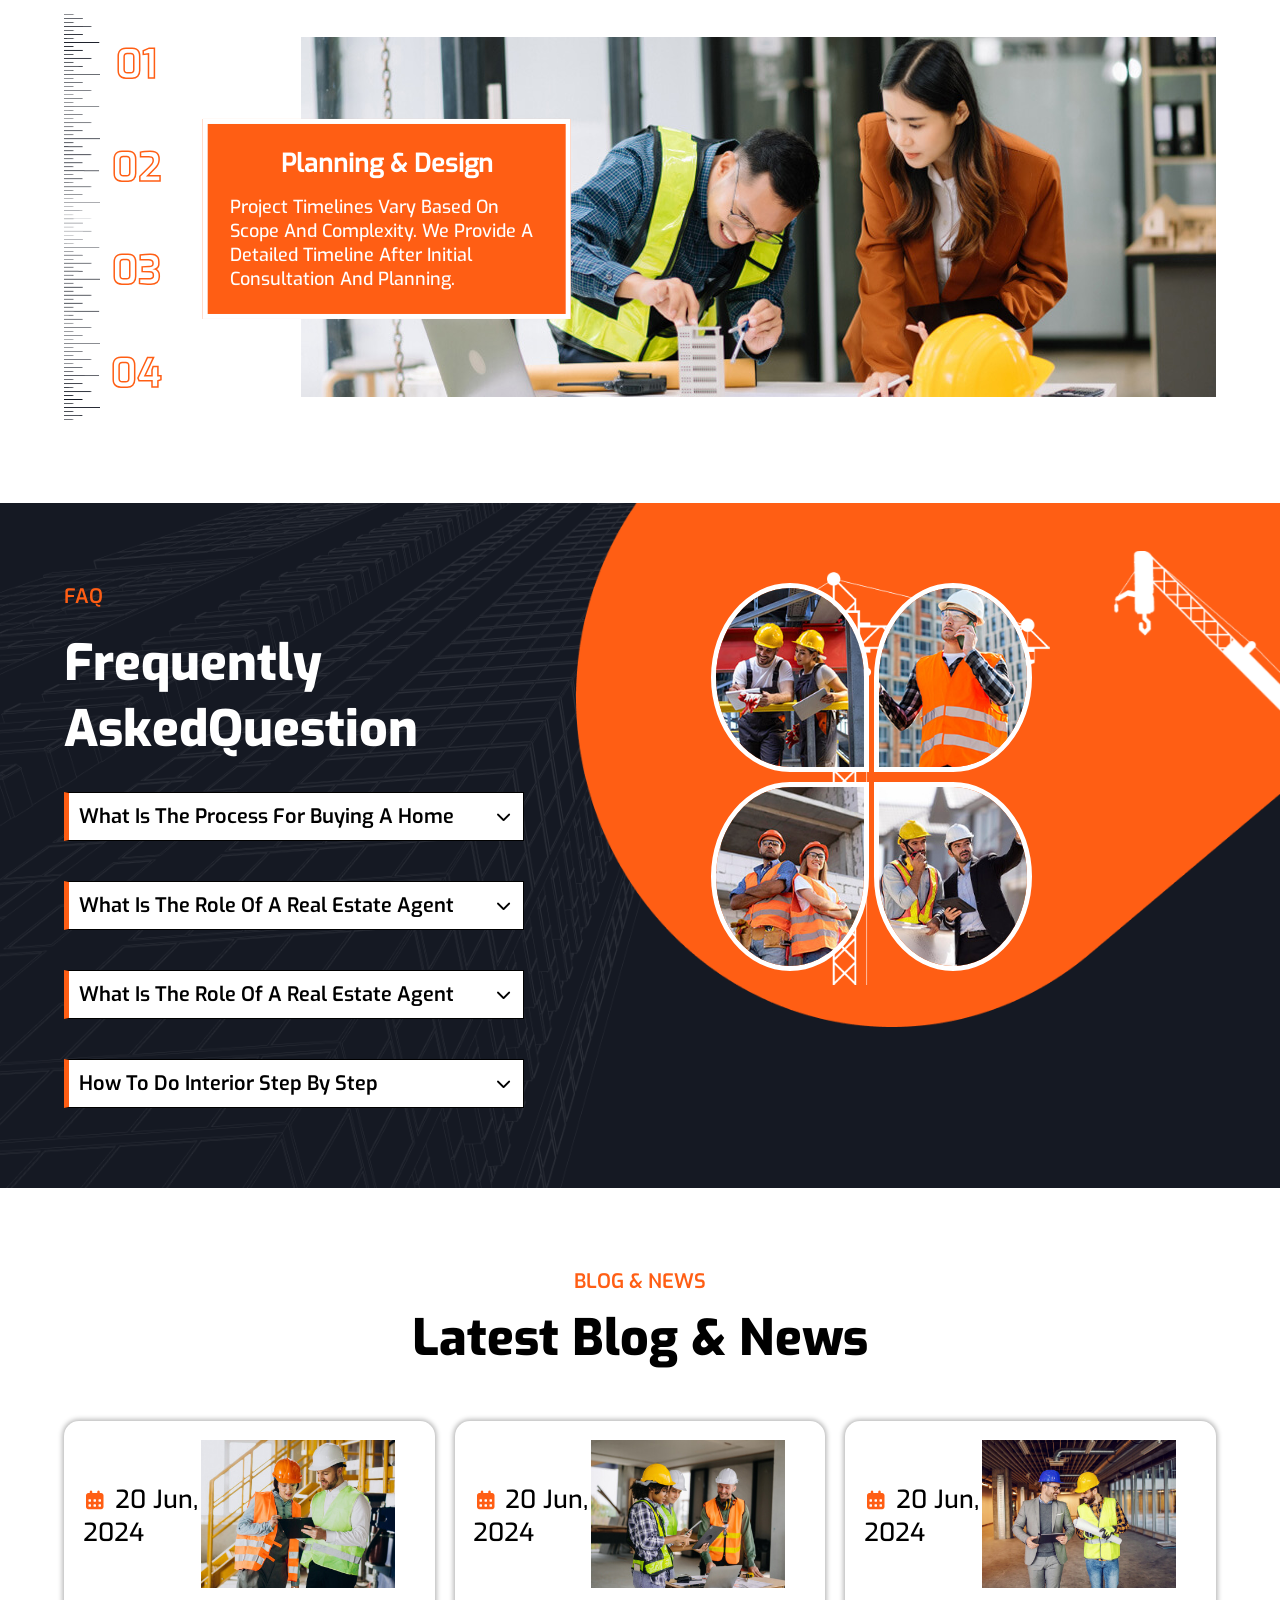
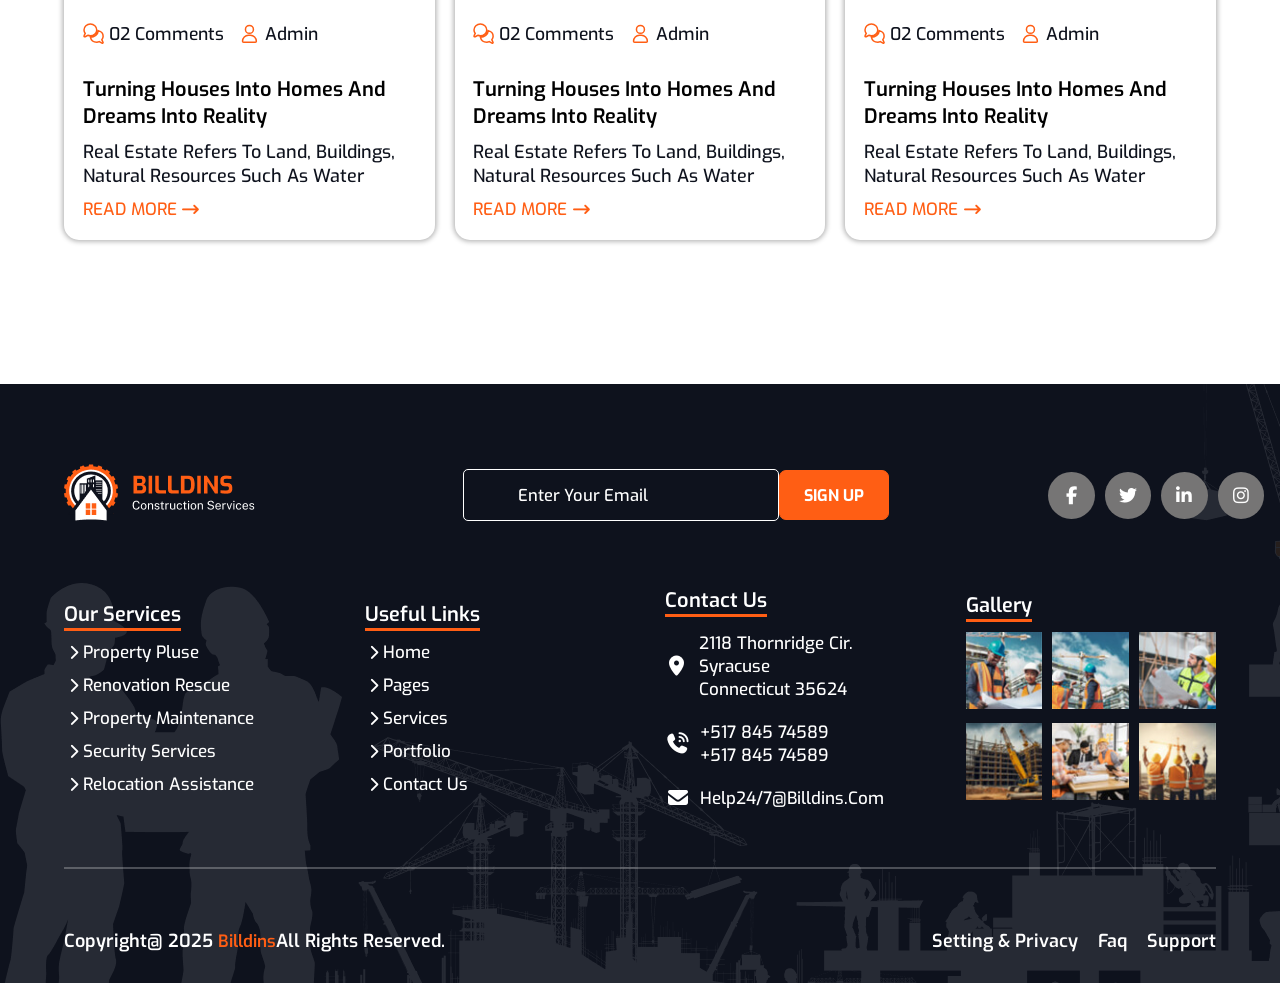
<file: HTML/index.html>
<!DOCTYPE html>
<html lang="en">
<head>
    <meta charset="UTF-8">
    <meta name="viewport" content="width=device-width, initial-scale=1.0">
    <link rel="stylesheet" href="../Icones/fontawesome-free-7.3.1-web/css/all.min.css">
    <link rel="stylesheet" href="../Style/style.css">
    <link rel="stylesheet" href="../Style/media.css">
    <title>home</title>
</head>
<body>
        <!-- start time -->
        <div class="time">
            <div class="data-time">
                <ul>
                    <li>
                        <i class="fa-solid fa-stopwatch"></i>
                        <span>6:00 am - 4:20 pm - Sat - Sun</span>
                    </li>
                    <li>
                        <i class="fa-solid fa-phone-volume"></i>
                        <a href="#">+517 845 74589</a>
                    </li>
                    <li>
                        <i class="fa-solid fa-location-dot"></i>
                        <span>Syracuse, Connecticut- 17A</span>
                    </li>
                </ul>
            </div>
            <div class="social-time">
                <div class="social-time1">
                    <i class="fa-solid fa-globe"></i>
                    <form action="#">
                        <select>
                            <option>english</option>
                            <option>france</option>
                            <option>germany</option>
                            <option>bangladesh</option>
                        </select>
                    </form>
                </div>
                <div class="social-time2">
                    <ul>
                        <li>
                            <a href="#"><i class="fa-brands fa-facebook-f"></i></a>
                        </li>
                        <li>
                            <a href="#"><i class="fa-brands fa-twitter"></i></a>
                        </li>
                        <li>
                            <a href="#"><i class="fa-brands fa-linkedin-in"></i></a>
                        </li>
                        <li>
                            <a href="#"><i class="fa-brands fa-instagram"></i></a>
                        </li>
                    </ul>
                </div>
            </div>
        </div>
        <!-- end time -->
        <!--start nave  -->
        <nav>
             <input type="checkbox" hidden id="handlenav">
                  <label for="handlenav" class="menu-icon">
            <i class="fa-solid fa-bars"></i>
            <i class="fa-solid fa-close"></i>
        </label>
        <div class="main-nav">
            <div class="logo-img">
                <a href="#">
                    <img src="../Images/logo-1.png" alt="">
                </a>
            </div>
            
            <div class="links">
                <ul>
                    <li>
                        <a href="#">home <i class="fa-solid fa-plus"></i></a>
                        <div class="dropdown">
                            <div class="card">
                            <div class="img-dropdown">
                                <img src="../Images/home-showcase-1-1.jpg" alt="">
                                <div class="hover-dropdown">
                                    <button class="btn">view page</button>
                                </div>
                            </div>
                            <div class="data-dropdown">
                                <span>Home Page 01</span>
                            </div>
                            </div>
                            <div class="card">
                            <div class="img-dropdown">
                                <img src="../Images/home-showcase-1-2.jpg" alt="">
                                <div class="hover-dropdown">
                                    <button class="btn">view page</button>
                                </div>
                            </div>
                            <div class="data-dropdown">
                                <span>Home Page 02</span>
                            </div>
                            </div>
                            <div class="card">
                            <div class="img-dropdown">
                                <img src="../Images/home-showcase-1-3.jpg" alt="">
                                <div class="hover-dropdown">
                                    <button class="btn">view page</button>
                                </div>
                            </div>
                            <div class="data-dropdown">
                                <span>Home Page 03</span>
                            </div>
                            </div>
                            <div class="card">
                            <div class="img-dropdown">
                                <img src="../Images/home-showcase-1-4.jpg" alt="">
                                <div class="hover-dropdown">
                                    <button class="btn">view page</button>

                                </div>
                            </div>
                            <div class="data-dropdown">
                                <span>Home Page 04</span>
                            </div>
                            </div>
                        </div>
                    </li>
                    <li>
                        <a href="#">about</a>
                    </li>
                    <li>
                        <a href="#">services <i class="fa-solid fa-plus"></i></a>
                        <div class="dropdown two">
                            <div class="data-dropdown2">
                            <ul>
                                <li>
                                    <a href="#">services <i class="fa-solid fa-chevron-right"></i> </a>
                                </li>
                                <li>
                                    <a href="#">structural mastery <i class="fa-solid fa-chevron-right"></i> </a>
                                </li>
                                <li>
                                    <a href="#">foundation forte <i class="fa-solid fa-chevron-right"></i> </a>
                                </li>
                                <li>
                                    <a href="#">build smart solutions<i class="fa-solid fa-chevron-right"></i> </a>
                                </li>
                                <li>
                                    <a href="#">precision builds<i class="fa-solid fa-chevron-right"></i> </a>
                                </li>
                                <li>
                                    <a href="#">apex remodeling<i class="fa-solid fa-chevron-right"></i> </a>
                                </li>
                            </ul>
                            </div>
                        </div>
                    </li>
                    <li>
                        <a href="#">pages <i class="fa-solid fa-plus"></i></a>
                        <div class="dropdown two">
                            <div class="data-dropdown2">
                            <ul>
                                <li>
                                    <a href="#">team<i class="fa-solid fa-chevron-right"></i> </a>
                                </li>
                                <li>
                                    <a href="#">team details<i class="fa-solid fa-chevron-right"></i> </a>
                                </li>
                                <li>
                                    <a href="#">portfolio<i class="fa-solid fa-chevron-right"></i> </a>
                                </li>
                                <li>
                                    <a href="#">portfolio details<i class="fa-solid fa-chevron-right"></i> </a>
                                </li>
                                <li>
                                    <a href="#">testimonials<i class="fa-solid fa-chevron-right"></i> </a>
                                </li>
                                <li>
                                    <a href="#">pricing<i class="fa-solid fa-chevron-right"></i> </a>
                                </li>
                                <li>
                                    <a href="#">faq<i class="fa-solid fa-chevron-right"></i> </a>
                                </li>
                                <li>
                                    <a href="#">404Error<i class="fa-solid fa-chevron-right"></i> </a>
                                </li>
                            </ul>
                            </div>
                        </div>
                    </li>
                    <li>
                        <a href="#">shop <i class="fa-solid fa-plus"></i></a>
                        <div class="dropdown two">
                            <div class="data-dropdown2">
                            <ul>
                                <li>
                                    <a href="#">product<i class="fa-solid fa-chevron-right"></i> </a>
                                </li>
                                <li>
                                    <a href="#">product details<i class="fa-solid fa-chevron-right"></i> </a>
                                </li>
                                <li>
                                    <a href="#">cart<i class="fa-solid fa-chevron-right"></i> </a>
                                </li>
                                <li>
                                    <a href="#">checkout<i class="fa-solid fa-chevron-right"></i> </a>
                                </li>
                                <li>
                                    <a href="#">wishlist<i class="fa-solid fa-chevron-right"></i> </a>
                                </li>
                                <li>
                                    <a href="#">my account<i class="fa-solid fa-chevron-right"></i> </a>
                                </li>
                            </ul>
                            </div>
                        </div>
                    </li>
                    <li>
                        <a href="#">blog <i class="fa-solid fa-plus"></i></a>
                        <div class="dropdown two">
                            <div class="data-dropdown2">
                            <ul>
                                <li>
                                    <a href="#">blog<i class="fa-solid fa-chevron-right"></i> </a>
                                </li>
                                <li>
                                    <a href="#">blog standard <i class="fa-solid fa-chevron-right"></i> </a>
                                </li>
                                <li>
                                    <a href="#">blog details<i class="fa-solid fa-chevron-right"></i> </a>
                                </li>
                            </ul>
                            </div>
                        </div>
                    </li>
                    <li>
                        <a href="#">contact</a>
                    </li>
                </ul>
            </div>
            <div class="data-main-nav">
                <div class="icone">
                    <i class="fa-solid fa-magnifying-glass"></i>
                    <i class="fa-solid fa-bag-shopping" id="one"></i>
                </div>
                <button class="btn">get a quote 
                    <i class="fa-solid fa-arrow-right"></i>
                </button>
            </div>
        </div>
        </nav>
        <!--end nave  -->
        <!-- start header -->
        <header>
            <img src="../Images/slider-v1-shape2.png" alt="">
            <img src="../Images/slider-v1-shape1.png" alt="">
            <div class="data-header">
                <div class="sec-heading">
                    <span>your vision our blueprint</span>
                    <h1>strong foundations stronger futures</h1>
                    <p>
                        the timeline varies depending on the projects scope and complexity timeline after assessing your specific needs
                    </p>
                </div>
                <div class="watch">
                <button class="btn">describe more
                    <i class="fa-solid fa-arrow-right"></i>
                </button>
                <div class="icon">
                    <span><i class="fa-solid fa-play"></i></span>
                    <a href="#">watch our story</a>
                </div>

                </div>
            </div>

            <div class="img-header">
                <img src="../Images/slider-v1-img2.png" alt="">
            </div>




        </header>
        <!-- end header -->
        <!-- start sec-about -->
            <section class="about">
                <img src="../Images/about-v1-shape2.png" alt="">
                <img src="../Images/about-v1-shape1.png" alt=""> 
                <div class="data-about">
                    <div>
                        <h2>20+</h2>
                        <br>
                        <span>Services Year</span>
                    </div>
                    
                    <div class="oNe">
                        <h2>15+</h2>
                        <br>
                        <span>Awards Received</span>
                    </div>
                
                    <div class="One">
                        <h2>0+</h2>
                        <br>
                        <span>Project Completd</span>
                    </div>
                    
                    <div>
                        <h2>0k</h2>
                        <br>
                        <span>Earning Year</span>
                    </div>
                </div>

                <div class="img-about">
                    <img src="../Images/faq-v1-img3.jpg" alt="">
                    <div>
                    <img src="../Images/about-v1-img2.jpg" alt="">
                    </div>
                    
                </div>

                <div class="data-about-us">
                <div class="sec-heading two">
                    <span>about us</span>
                    <h2>
                        Building Dreams One
                        Brick at a Time
                    </h2>
                        <p>
                        The duration of a project depends on its scope and estimates complexity. We'll provide a detailed timeline during the kinds planning phase and expertise.
                    </p>
                </div>
                <div class="coustom">
                    <div class="data-coustom">
                    <div>
                    <ul>
                        <li>
                            <span>Custom Home Builders</span>
                        </li>
                        <li>
                           <span> Precision Remodeling</span>
                        </li>
                        <li>
                            <span>Smart Build Solutions</span>
                        </li>
                    </ul>
                    </div>
                      <div class="img-coustom">
                        <div class="data-img">
                            <img src="../Images/about-v1-img3.png" alt="">
                        </div>
                        <div class="data-img-2">
                            <div>
                            <img src="../Images/about-v1-signature.png" alt="">
                            </div>
                            <h3>Brooklyn Simmons</h3>
                            <span>Co-Founder</span>


                        </div>
                    </div>
                    </div>
                </div>

                 <button class="btn">read more
                    <i class="fa-solid fa-arrow-right"></i>
                </button>

            </section>
        <!-- end sec-about -->
        <!-- start sec-services -->
         <section class="services">
                 <div class="sec-heading two">
                    <span>service</span>
                    <h2>
                        the best service for you
                    </h2>
                </div>
                <div class="container">
                    <div class="card">
                        <div id="on">
                        <i class="fa-solid fa-building"></i>
                        </div>
                        <div class="data-card">
                        <a href="#">
                            general construction service
                        </a>
                        <p>
                            We offer a wide range of construction services including custom home kinds building management
                        </p>
                        </div>
                        <div class="img-card">
                            <img src="../Images/services-v1-img1.jpg" alt="">
                        </div>
                    </div>
                    <div class="card">
                        <div id="on">
                            <i class="fa-solid fa-building"></i>
                        </div>
                        <div class="data-card">
                        <a href="#">
                            pre-construction services
                        </a>
                        <p>
                            We offer a wide range of construction services including custom home kinds building management
                        </p>
                        </div>
                        <div class="img-card">
                            <img src="../Images/services-v1-img2.jpg" alt="">
                        </div>
                    </div>
                    <div class="card">
                        <div id="on">
                        <i class="fa-solid fa-building"></i>
                        </div>
                        <div class="data-card">
                        <a href="#">
                            design& build service
                        </a>
                        <p>
                            We offer a wide range of construction services including custom home kinds building management
                        </p>
                        </div>
                        <div class="img-card">
                            <img src="../Images/services-v1-img3.jpg" alt="">
                        </div>
                    </div>
                </div>
         </section>
        <!-- end sec-services -->
        <!-- start sec-team -->
            <section class="team">
                <div class="data-team">
                    <div class="sec-heading two">
                    <span>Great Team</span>
                    <h2>
                        Meet Our Experience Team
                    </h2>
                        <p>
                            We adhere to strict quality control measures and use high-quality materials. Our experienced team ensures every detail meets our high standards any kinds Students friends
                        </p>
                </div>

                </div>
                <div class="img-team">
                    <div class="card">
                    <div class="img-1">
                            <img src="../Images/team-v1-img1.png" alt="">
                    </div>
                    <div class="sec-heading two">
                    <h2>
                        ralph edwards
                    </h2>
                    <span>junior worker</span>
                        <p>
                            Lorem ipsum dolor sit amet, consectetur adipisicing elit. Sapiente at reiciendis minus in, quod, fugiat quaerat culpa nostrum ipsum recusandae accusantium! Quia officiis amet, illum eos repudiandae aperiam eveniet quod officia adipisci accusantium natus cumque animi unde est delectus sint similique culpa laborum consequuntur, vitae magni odit minus numquam! Officiis.
                        </p>
                    </div>

                    <div class="social-time2">
                    <ul>
                        <li>
                            <a href="#"><i class="fa-brands fa-facebook-f"></i></a>
                        </li>
                        <li>
                            <a href="#"><i class="fa-brands fa-twitter"></i></a>
                        </li>
                        <li>
                            <a href="#"><i class="fa-brands fa-linkedin-in"></i></a>
                        </li>
                        <li>
                            <a href="#"><i class="fa-brands fa-instagram"></i></a>
                        </li>
                    </ul>
                </div>


                    </div>
                </div>
            </section>
        <!-- end sec-team -->
         <!-- start sec-pricing -->
          <section class="pricing">
            <img src="../Images/pricing-v1-shape2.png" alt="">
            <img src="../Images/pricing-v1-shape3.png" alt="">
            <div class="data-pricing">
                <div class="sec-heading two">
                    <span>Pricing plan</span>
                    <h2>
                        Pricing & Packaging
                    </h2>
                </div>

                <div class="monthly">
                    <button class="btn">monthly</button>
                    <button class="btn Two">yearly</button>
                </div>

            </div>

            <div class="container">
                <div class="card">
                    <p>Basic Plan</p>
                    <div class="sec-heading two">
                    <h2>
                        $30.99
                    </h2>
                    <span>Per month</span>
                    </div>
                    <div class="data-card">
                        <p><i class="fa-solid fa-check"></i> Construction & Building</p>
                        <p><i class="fa-solid fa-check"></i> Interior Design</p>
                        <p><i class="fa-solid fa-check"></i> 24/7 Tech Support</p>
                        <p class="p"><i class="fa-solid fa-check"></i> Material Supply</p>
                        <p class="p"><i class="fa-solid fa-check"></i> House Renovations</p>
                    </div>
                    <button class="btn">choose package</button>

                </div>
                <div class="card">
                    <p>Stander plan</p>
                    <div class="sec-heading two">
                    <h2>
                        $40.99
                    </h2>
                    <span>Per month</span>
                    </div>
                    <div class="data-card">
                        <p><i class="fa-solid fa-check"></i> Construction & Building</p>
                        <p><i class="fa-solid fa-check"></i> Interior Design</p>
                        <p><i class="fa-solid fa-check"></i> 24/7 Tech Support</p>
                        <p><i class="fa-solid fa-check"></i> Material Supply</p>
                        <p><i class="fa-solid fa-check"></i> House Renovations</p>
                    </div>
                    <button class="btn">choose package</button>

                </div>
                <div class="card">
                    <p>Premium Plan</p>
                    <div class="sec-heading two">
                    <h2>
                        $50.99
                    </h2>
                    <span>Per month</span>
                    </div>
                    <div class="data-card">
                        <p><i class="fa-solid fa-check"></i> Construction & Building</p>
                        <p><i class="fa-solid fa-check"></i> Interior Design</p>
                        <p><i class="fa-solid fa-check"></i> 24/7 Tech Support</p>
                        <p class="p"><i class="fa-solid fa-check"></i> Material Supply</p>
                        <p><i class="fa-solid fa-check"></i> House Renovations</p>
                    </div>
                    <button class="btn">choose package</button>

                </div>
            </div>
            
          </section>
         <!-- end sec-pricing -->
         <!-- start sec-testimonial -->
          <section class="testimonials">
            <div class="data-testimonials">
                <div class="sec-heading two">
                    <span>Testimonial</span>
                    <h2>
                        What Our Clients Say About Us
                    </h2>
                </div>

                <div class="active">
                    <div class="img-active">
                        <div class="images-1">
                            <img src="../Images/testimonial-v1-img1.png" alt="">
                        </div>
                        <div class="images-2">
                            <img src="../Images/testimonial-v1-img2.png" alt="">
                        </div>
                        <div class="images-3">
                            <img src="../Images/testimonial-v1-img3.png" alt="">
                        </div>
                        <div class="images-4">
                            <img src="../Images/testimonial-v1-img4.png" alt="">
                        </div>
                        <div class="images-5">
                            <i class="fa-solid fa-plus"></i>
                            <img src="../Images/testimonial-v1-img5.png" alt="">
                        </div>
                    </div>
                    <div class="data-active">
                        <span>
                            We have 2563+ <br> Global Active Clients
                        </span>
                    </div>
                </div>

            </div>

            <div class="savannah">
                <div class="data-savannah">
                    <p>
                        "I had the pleasure of working with [Real Estate Agency] recently, and I couldn't more impressed with their professionalism and dedication. From the moment I anyone in search of a reliable and trustworthy real estate partner."
                    </p>
                </div>

                <div class="img-savannah">
                        <div class="data-img">
                            <img src="../Images/testimonial-v1-img6.png" alt="">
                        </div>
                        <div class="data-img-2">
                            <div>
                                <i class="fa-solid fa-star"></i>
                                <i class="fa-solid fa-star"></i>
                                <i class="fa-solid fa-star"></i>
                                <i class="fa-solid fa-star"></i>
                                <i class="fa-solid fa-star"></i>
                            </div>
                            <h3>Savannah Nguyen</h3>
                            <span>Business Man</span>
                        </div>
                    </div>
            </div>
          </section>
         <!-- end sec-testimonial -->
          <!-- start sec-request -->
           <section class="request">
            <div class="img-request"></div>

            <div class="data-request">
                <div class="Location">
                   <i class="fa-solid fa-location-dot"></i>
                   <div class="data-location">
                    <h3>Location</h3>
                    <p>
                        280 Granite Run DriveSuiteHobert, LA 90010, USA.
                    </p>
                   </div>
                </div>
                <div class="email">
                    <i class="fa-solid fa-comments"></i>
                   <div class="data-email">
                    <h3>Email us</h3>
                    <a href="#">info@example.com</a>
                    <a href="#">info@example.com</a>
                 
                   </div>
                </div>
                <div class="call">
                    <i class="fa-solid fa-phone-volume"></i>
                   <div class="data-call">
                    <h3>Call us</h3>
                    <a href="#">01158547862</a>
                    <a href="#">01158585471</a>
                   </div>
                </div>
                
            </div>

            <div class="form-request">
                <div class="sec-heading two">
                    <h2>
                        Request A Quoate
                    </h2>
                    <span>24/7 Support</span>


                </div>
                
                <form>
                    <input type="text" name="user name" value="" placeholder="your name">
                    <input type="email" name="email" value="" placeholder="email address">
                    <input type="text" name="phone number" value="" placeholder="phone number">
                    <textarea name="textarea" placeholder="write your message"></textarea>
                </form>
                

                 <button class="btn"> submit now</button>
            </div>
            
           </section>
          <!-- end sec-request -->
          <!-- start sec-work -->
           <section class="work">
                <div class="sec-heading two">
                    <span>who to work</span>
                    <h2>
                       Standard Working Process
                    </h2>
                </div>
                <div class="container">
                    <div class="planning">
                    <div class="number">
                                <span>01</span>
                                <span>02</span>
                                <span>03</span>
                                <span>04</span>
                    </div>
                    </div>
                    <div class="design">
                                <h3>
                                    Planning & Design
                                </h3>
                                <p>
                                    Project timelines vary based on scope and complexity. We provide a detailed timeline after initial consultation and planning.
                                </p>
                    </div>

                    <div class="img-planning">
                            <img src="../Images/working-process-v1-img1.jpg" alt="">
                    </div>
                </div>
            
           </section>
          <!-- end sec-work -->
          <!-- start sec-question -->
           <section class="question">
            <img src="../Images/faq-v1-shape1.png" alt="">
            <img src="../Images/faq-v1-shape2.png" alt="">
            <img src="../Images/faq-v1-shape3.png" alt="">
            <img src="../Images/faq-v1-shape4.png" alt="">
                <div class="data">
                  <div class="sec-heading two">
                    <span>FAQ</span>
                    <h2>
                        Frequently askedQuestion
                    </h2>
                </div>
                <div class="data-question">
                    <div class="home">
                        <p>
                            what is the process for buying a home
                           
                        </p>
                         <i class="fa-solid fa-chevron-down"></i>
                    </div>
                    <div class="home">
                       
                        <p>
                            what is the role of a real estate agent
                           
                        </p>
                          <i class="fa-solid fa-chevron-down"></i>
                    </div>
                    <div class="home">
                        <p>
                            what is the role of a real estate agent
                            
                        </p>
                        <i class="fa-solid fa-chevron-down"></i>
                    </div>
                    <div class="home">
                        <p>
                            how to do Interior step by step
                           
                        </p>
                         <i class="fa-solid fa-chevron-down"></i>
                    </div>
                </div>
                </div>

                <div class="img-question">
                    <div class="img1">
                        <img src="../Images/faq-v1-img1.jpg" alt="">
                        <img class="img2" src="../Images/faq-v1-img3.jpg" alt="">
                        <img class="img3" src="../Images/faq-v1-img4.jpg" alt="">
                        <img class="img4" src="../Images/faq-v1-img2.jpg" alt="">
                    </div>
                </div>

           </section>
          <!-- end sec-question -->
           <!-- start sec-blog -->
            <section class="blog">
                <div class="sec-heading two">
                    <span>Blog & news</span>
                    <h2>
                        Latest Blog & News
                    </h2>
                </div>
                <div class="container">
                    <div class="card">
                        <div class="box">
                            <span><i class="fa-solid fa-calendar-days"></i> 20 Jun, 2024</span>
                            <div class="box-img">
                                <img src="../Images/blog-v1-img1.jpg" alt="">
                                </div>
                                </div>

                    <div class="icon-card">
                            <a href="#"> <i class="fa-solid fa-comments"></i> 02 Comments</a>
                            <a href="#"> <i class="fa-solid fa-user"></i> admin</a>
                    </div>

                    <div class="data-card">
                    <a href="#">
                        Turning houses into homes
                        and dreams into reality
                    </a>
                    <p>
                        Real estate refers to land, buildings, natural resources such as water
                    </p>
                    <a href="#">read more <i class="fa-solid fa-arrow-right-long"></i></a>
                    </div>

                    </div>
                    <div class="card">
                        <div class="box">
                            <span><i class="fa-solid fa-calendar-days"></i> 20 Jun, 2024</span>
                            <div class="box-img">
                                <img src="../Images/blog-v1-img2.jpg" alt="">
                                </div>
                                </div>

                    <div class="icon-card">
                            <a href="#"> <i class="fa-solid fa-comments"></i> 02 Comments</a>
                            <a href="#"> <i class="fa-solid fa-user"></i> admin</a>
                    </div>

                    <div class="data-card">
                    <a href="#">
                        Turning houses into homes
                        and dreams into reality
                    </a>
                    <p>
                        Real estate refers to land, buildings, natural resources such as water
                    </p>
                    <a href="#">read more <i class="fa-solid fa-arrow-right-long"></i></a>
                    </div>

                    </div>
                    <div class="card">
                        <div class="box">
                            <span><i class="fa-solid fa-calendar-days"></i> 20 Jun, 2024</span>
                            <div class="box-img">
                                <img src="../Images/blog-v1-img3.jpg" alt="">
                                </div>
                                </div>

                    <div class="icon-card">
                            <a href="#"> <i class="fa-solid fa-comments"></i> 02 Comments</a>
                            <a href="#"> <i class="fa-solid fa-user"></i> admin</a>
                    </div>

                    <div class="data-card">
                    <a href="#">
                        Turning houses into homes
                        and dreams into reality
                    </a>
                    <p>
                        Real estate refers to land, buildings, natural resources such as water
                    </p>
                    <a href="#">read more <i class="fa-solid fa-arrow-right-long"></i></a>
                    </div>

                    </div>
                </div>

            </section>
           <!-- end sec-blog -->
           <!-- start footer -->
            <footer>
                <img src="../Images/footer-v1-shape1.png" alt="">
                <div class="billdins">
                    <div class="logo">
                        <a href="#top">
                            <img src="../Images/logo-2.png" alt="">
                        </a>
                    </div>

                    <div class="email">
                        <input type="email" name="email address" value="" placeholder="enter your email">
                        <button type="submit" class="btn"> sign up</button>
                    </div>

                    <div class="social-time2">
                    <ul>
                        <li>
                            <a href="#"><i class="fa-brands fa-facebook-f"></i></a>
                        </li>
                        <li>
                            <a href="#"><i class="fa-brands fa-twitter"></i></a>
                        </li>
                        <li>
                            <a href="#"><i class="fa-brands fa-linkedin-in"></i></a>
                        </li>
                        <li>
                            <a href="#"><i class="fa-brands fa-instagram"></i></a>
                        </li>
                    </ul>
                    </div>
                </div>

                <div class="ourservices">
                    <div class="links">
                        <h3>our services</h3>
                        <ul>
                            <li>
                                <a href="#"><i class="fa-solid fa-chevron-right"></i>property pluse</a>
                            </li>
                            <li>
                                <a href="#"><i class="fa-solid fa-chevron-right"></i>renovation rescue</a>
                            </li>
                            <li>
                                <a href="#"><i class="fa-solid fa-chevron-right"></i>property maintenance</a>
                            </li>
                            <li>
                                <a href="#"><i class="fa-solid fa-chevron-right"></i>security services</a>
                            </li>
                            <li>
                                <a href="#"><i class="fa-solid fa-chevron-right"></i>relocation assistance</a>
                            </li>
                        </ul>
                    </div>
                    
                    <div class="links">
                        <h3>useful links</h3>
                        <ul>
                            <li>
                                <a href="#"><i class="fa-solid fa-chevron-right"></i>home</a>
                            </li>
                            <li>
                                <a href="#"><i class="fa-solid fa-chevron-right"></i>pages</a>
                            </li>
                            <li>
                                <a href="#"><i class="fa-solid fa-chevron-right"></i>services</a>
                            </li>
                            <li>
                                <a href="#"><i class="fa-solid fa-chevron-right"></i>portfolio</a>
                            </li>
                            <li>
                                <a href="#"><i class="fa-solid fa-chevron-right"></i>contact us</a>
                            </li>
                        </ul>
                    </div>
                    
                    
                        <div class="links TWo">
                        <h3>Contact Us</h3>
                        <ul>
                            <li>
                                <a href="#"><i class="fa-solid fa-location-dot"></i>2118 Thornridge Cir. Syracuse <br> Connecticut 35624</a>
                            </li>
                            <li>
                                <a href="#"><i class="fa-solid fa-phone-volume"></i>+517 845 74589 <br>+517 845 74589</a>
                            </li>
                            <li>
                                <a href="#"><i class="fa-solid fa-envelope"></i>help24/7@Billdins.com</a>
                            </li>
                        </ul>
                    </div>
                    <div class="gallery1">
                        <h3>gallery</h3>
                    <div class="gallery">
                        <div class="img">
                        <img src="../Images/footer-v1-img1.jpg" alt="">
                        <i class="fa-solid fa-plus"></i>
                        </div>
                        <div class="img">
                        <img src="../Images/footer-v1-img2.jpg" alt="">
                        <i class="fa-solid fa-plus"></i>
                        </div>
                        <div class="img">
                        <img src="../Images/footer-v1-img3.jpg" alt="">
                        <i class="fa-solid fa-plus"></i>
                        </div>
                        <div class="img">
                        <img src="../Images/footer-v1-img4.jpg" alt="">
                        <i class="fa-solid fa-plus"></i>
                        </div>
                        <div class="img">
                        <img src="../Images/footer-v1-img5.jpg" alt="">
                        <i class="fa-solid fa-plus"></i>
                        </div>
                        <div class="img">
                        <img src="../Images/footer-v1-img6.jpg" alt="">
                        <i class="fa-solid fa-plus"></i>
                        </div>
                    </div>
                    </div>
                </div>

                <div class="copy">
                    <div class="data-copy1">
                        <span>Copyright@ 2025 <a href="#">Billdins</a>All Rights Reserved. </span>
                    </div>
                    <div class="data-copy2">
                        <a href="#">Setting &amp; Privacy</a>
                        <a href="#">faq</a>
                        <a href="#">support</a>
                    </div>
                </div>
            </footer>
           <!-- end footer -->
    
</body>
</html>
</file>
<file: Style/style.css>
*{
    margin: 0;
    padding: 0;
    box-sizing: border-box;
}



@font-face {
    font-family:ExtraLight;
    src: url(../Fonts/PublicSans-ExtraLight.ttf);
}
@font-face {
    font-family:Light;
    src: url(../Fonts/PublicSans-Light.ttf);
}

@font-face {
    font-family:Thin;
    src: url(../Fonts/PublicSans-Thin.ttf);
}
@font-face {
    font-family:Exo-ExtraBold;
    src: url(../Fonts/Exo-ExtraBold.ttf);
}
@font-face {
    font-family:Exo-Bold;
    src: url(../Fonts/Exo-Bold.ttf);
}
@font-face {
    font-family:Exo-SemiBold;
    src: url(../Fonts/Exo-SemiBold.ttf);
}
@font-face {
    font-family:Exo-Medium;
    src: url(../Fonts/Exo-Medium.ttf);
}
@font-face {
    font-family:Exo-Light;
    src: url(../Fonts/Exo-Light.ttf);
}





:root{
    --f-ExtraLight:"ExtraLight";
    --f-Light:"Light";
    --f-Thin: "Thin";
    --f-Exo-ExtraBold: "Exo-ExtraBold";
    --f-Exo-Bold: "Exo-Bold";
    --f-Exo-SemiBold: "Exo-SemiBold";
    --f-Exo-Medium: "Exo-Medium";
    --f-Exo-Light: "Exo-Light";
    --main:#FF5E14;
    --dark:#0E121D;
    --black:#000;
    --main-white:#FFFFFF;
    --white:#F7F4ED;
    --padding-x1: 10%;
    --padding-x2: 2%;


}
html,
body{
    overflow-x: hidden;
    width: 100%;
}

/* start time */
.time{
    border-bottom: 1px solid #000;
    display: flex;
    justify-content: space-between;
    align-items: stretch;
    
    
}
.time .data-time{
    padding: 5px var(--padding-x2) ;
    width: 65%;
    background:var(--dark);
}
.time .data-time ul{
    display: flex;
    flex-direction: row;
    align-items: center;
    gap: 10px;
}
.time .data-time ul li{
    list-style: none;
    padding: 5px 20px;
}
.time .data-time ul li i{
    font-size: 15px;
    color: transparent;
    -webkit-text-stroke: 1.4px var(--main);
}
.time .data-time ul li span{
    font-size: 17px;
    color: var(--main-white);
    font-family: var(--f-Light);
}
.time .data-time ul li a{
    text-decoration: none;
    font-size: 17px;
    color: var(--white);
    font-family: var(--f-Light);
    transition: .5s;
}
.time .data-time ul li a:hover{
    color: var(--main);
}
.time .social-time{
    width: 35%;
    padding: 5px var(--padding-x2);
    display: flex;
    flex-direction: row;
    align-items: center;
    justify-content: flex-end;
    gap: 25px;
    background: var(--main);
}
.time .social-time .social-time1{
    display: flex;
    flex-direction: row;
    align-items: center;
    gap: 10px;
}
.time .social-time .social-time1 i{
    font-size: 16px;
    color: transparent;
    -webkit-text-stroke: 1.2px var(--white);
}
.time .social-time .social-time1 form select{
    padding: 5px 0; 
    font-size: 15px;
    text-transform: capitalize;
    background: transparent;
    border: 1px solid #fff;
    color: var(--white);
}
.time .social-time .social-time1 form select option{
    font-size: 15px;
    color: var(--white);
    text-transform: capitalize;
    border: 1px solid #fff;
    background: var(--main);
}
.time .social-time .social-time2{
    padding: 2px;
}
.time .social-time .social-time2 ul{
    display: flex;
    flex-direction: row;
    align-items: center;
    gap: 10px;
}
.time .social-time .social-time2 ul li{
    list-style: none;

    
}
.time .social-time .social-time2 ul li a{
    font-size: 17px;
}
.time .social-time .social-time2 ul li a i{
    color: var(--main-white);
    font-size: 16px;
    transition: .5s;
}
.time .social-time .social-time2 ul li a i:hover{
    color: var(--black);
}
/* end time */

.btn{
    padding: 15px 30px;
    font-size: 18px;
    font-family: var(--f-Exo-Bold);
    text-transform: uppercase;
    background: var(--main);
    color: var(--main-white);
    border: 1px solid var(--main);
    border-radius: 7px;
    cursor: pointer;
    display: flex;
    flex-direction: row;
    align-items: center; 
     white-space: nowrap;
     position: relative;
     overflow: hidden;
     isolation: isolate;
     transition: transform 0.4s 
     cubic-bezier(.2,.8,.2,.1),
     box-shadow 0.4s ease,
     border-color 0.4s ease;


}
.btn i{
    font-size: 16px;
    margin-left: 18px;
    transition: transform .4s ease;
}
.btn::before{
    content: "";
    position: absolute;
    top: 0;
    left: -120%;
    width: 60%;
    height: 100%;
    background: linear-gradient(110deg, transparent, rgba(255,255,255,0.45),transparent);
    transform: skewX(-25deg);
    transition: left 0.7s ease;
    z-index: -1;
}
.btn::after{
    content: "";
    position: absolute;
    inset: 0;
    background: linear-gradient(135deg,rgba(255,255,255,0.16),
    transparent 55%);
    opacity: 0;
    transition: opacity 0.4s ease;
    z-index: -1;
}
.btn:hover::after{
    opacity: 1;
}
.btn:hover::before{
    left: 150%;
}
.btn:hover{
    transform: translateY(-4px) scale(1.02);
    box-shadow: 0 8px 20px rgba(0,0,0,0.15),
    0 0 20px rgba(255,255,255,0.18);
    border-color: rgba(255,255,255,0.55);
}
.btn:hover i{
    transform: translate(5px , -2px);
}
.btn:active{
    transform: translateY(-1px) scale(0.98);
}
/* end button */


/* start nav */
nav{
    box-shadow: 0 0 7px 5px rgba(0 , 0, 0, 0.3); 
    position: sticky;
    top: 0;
    left: 0;
    z-index: 100;

}
nav .main-nav{
    padding: 10px var(--padding-x2);
    display: grid;
    grid-template-columns: repeat(3,1fr);
    gap: 70px;
    align-items: center;
    background: var(--white);
    
    
    
}
nav .main-nav .logo-img{
    width: 80%;
    
}
nav .main-nav .logo-img img{
    width: 100%;
}
nav .main-nav .links{
    display: flex;
    flex-direction: row;
    align-items: center;
    gap: 20px;
}
nav .main-nav .links > ul{
    display: flex;
    flex-direction: row;
    align-items: center;
    gap: 20px;
}
nav .main-nav .links > ul >  li{
    list-style: none;
    padding: 30px 15px;
    position: relative;
    transition: .5s;
}
nav .main-nav .links > ul > li:hover .dropdown{
    visibility: visible;
    opacity: 1;
}
nav .main-nav .links > ul > li > a:hover{
    color: var(--main);
}
nav .main-nav .links > ul >  li > a{
    text-decoration: none;
    font-size: 20px;
    font-family: var(--f-Exo-SemiBold);
    color: var(--black);
    text-transform: uppercase;
    display: flex;
    flex-direction: row;
    align-items: center;
    transition: .5s;
}
nav .main-nav .links > ul >  li > a > i{
    font-size: 14px;
}
nav .main-nav .data-main-nav{
    display: flex;
    flex-direction: row;
    align-items: center;
    justify-content: flex-end;
    gap: 10px;
}
nav .main-nav .data-main-nav .icone{
    display: flex;
    flex-direction: row;
    align-items: center;
    gap: 15px;
    cursor: pointer;
}
nav .main-nav .data-main-nav .icone i{
    font-size: 19px;
    color: var(--black);
    transition: .5s;
}
nav .main-nav .data-main-nav .icone  i:hover{
    color: var(--main);
}
nav .main-nav .data-main-nav .icone #one{
    position: relative;
    color: transparent;
    -webkit-text-stroke: 1.5px var(--black) ;
    transition: .5s;
}nav .main-nav .data-main-nav .icone #one:hover{
    color:var(--main);
}
nav .main-nav .data-main-nav .icone #one::after{
    content: "0";
    position: absolute;
    width: 15px;
    height: 15px;
    right: -5px;
    top: -5px;
    background: var(--main);
    border: 1px solid var(--main);
    border-radius: 50%;
    font-size: 10px;
    display: flex;
    flex-direction: column;
    justify-content: center;
    align-items: center;
    text-align: center;
    color:var(--main-white);
}
nav .main-nav .data-main-nav  .btn{
    padding: 15px 30px;
    font-size: 18px;
    font-family: var(--f-Exo-Bold);
    text-transform: uppercase;
    background: var(--main);
    color: var(--main-white);
    border: 1px solid var(--main);
    border-radius: 7px;
    cursor: pointer;
    display: flex;
    flex-direction: row;
    align-items: center; 
    white-space: nowrap;


}
nav .main-nav .data-main-nav  .btn i{
    font-size: 16px;
}
/* end nav */
/* start dropdown */
.dropdown{
    position: absolute;
    top: 100%;
    left: 400%;
    transform: translateX(-50%);
    width:max-content;
    border: 1px solid gray;
    box-shadow: 0 0 5px rgb(0,0,0,0.2);
    border-radius: 8px;
    background: var(--main-white);
    padding: 10px 20px;
    display: grid;
    grid-template-columns: repeat(4,1fr);
    align-items: center;
    justify-content: center;
    gap: 30px;   
    visibility: hidden;
    
}
.dropdown.two{
    display: flex;
    flex-direction: column;
    width:250px;
    left: 100%;
    transform: translateX(-50%);
    overflow: hidden;
    opacity: 0;
    background: var(--main-white);
}
.dropdown.two .data-dropdown2{
    display: flex;
    flex-direction: column;
    width:250px;

}
.dropdown.two .data-dropdown2 ul{
    display: flex;
    flex-direction: column;
    align-items: flex-start;
    justify-content: center;
    gap: 5px;
    
} 
.dropdown.two .data-dropdown2 ul li{
    width: 100%;
    padding: 10px;
    

}
.dropdown.two .data-dropdown2 ul  li > a:hover{
    opacity: 1;
}
.dropdown.two .data-dropdown2 ul  li > a:hover i{
    opacity: 1;
}
.dropdown.two .data-dropdown2 ul  li > a{
    width: 100%;
    display: flex;
    flex-direction: row;
    justify-content: space-between;
    font-size: 17px;
    text-transform:capitalize;
    text-decoration: none;
    font-family: var(--f-Exo-SemiBold);
    color: var(--black);
    opacity: .5;
    transition: .5s;
}
.dropdown.two .data-dropdown2 ul  li > a  i{
    font-size: 12px;
    transition: .5s;
    opacity: 0;
    color: var(--main);
}
.dropdown .card{
    display: flex;
    flex-direction: column;
    align-items: center;
    gap: 15px;
    width: max-content;
}
.dropdown .card .img-dropdown{
    width: 300px;
    position: relative;
    overflow: hidden;
    

}
.dropdown .card .img-dropdown:hover .hover-dropdown{
    transform: translate(-50%,0);
    opacity: 1;
}
.dropdown .card .img-dropdown .hover-dropdown{
    position: absolute;
    top:0;
    left: 50%;
    width: 100%;
    height: 100%;
    transform: translate(-50%,-100%);
    background: #000000b1;
    display: flex;
    flex-direction: column;
    align-items: center;
    justify-content: center;
    opacity: 0;
    transition: .5s;
}
.dropdown .card .img-dropdown img{
    width: 100%;
}
.dropdown .card .data-dropdown{
    display: flex;
    flex-direction: column;
    align-items: center;
    justify-content: center;
    text-align: center;
    margin-top: -10px;
    

}
.dropdown .card .data-dropdown span{
    padding: 15px;
    font-size: 20px;
    font-family: var(--f-Exo-Medium);
    text-transform: capitalize;

}
/* end dropdown */


/* start section-heading */
section{
    width: 100%;
    height: 100vh;
    padding: 10% var(--padding-x1) 0;
}
.sec-heading{
    display: flex;
    flex-direction: column;
    gap: 15px;
}
.sec-heading span{
    font-size: 17px;
    font-family: var(--f-Exo-SemiBold);
    color: var(--main);
    text-transform: uppercase;
}
.sec-heading h1{
    font-size: 50px;
    font-family: var(--f-Exo-ExtraBold);
    color: var(--main-white);
    text-transform: capitalize;
}
.sec-heading p{
    font-size: 18px;
    font-family: var(--f-Exo-Medium);
    color: var(--main-white);
    text-transform: capitalize;
}
.sec-heading.two{
    display: flex;
    flex-direction: column;
    gap: 20px;
}

.sec-heading.two h2{
    font-size: 35px;
    font-family: var(--f-Exo-ExtraBold);
    color: var(--black);
    text-transform: capitalize;

}
.sec-heading.two p{
    font-size: 15px;
    font-family: var(--f-Exo-Medium);
    color: var(--black);
    line-height: 1.3;

    text-transform: capitalize;
}
/* start section-heading */




/* start header */
header{
    padding: 50px var(--padding-x1) 0;
    background:
    linear-gradient(rgba(19, 17, 40, 0.851),rgba(19, 17, 40, 0.847)),
    url(..//Images/slider-v1-img1.jpg) center / cover;
    width: 100%;
    height: 100vh;
    display:grid;
    grid-template-columns: repeat(2,1fr);
    align-items: center;
    justify-content: center;
    gap: 50px;
    position: relative;
    overflow: hidden;
    z-index: 1;
}
header > img:nth-of-type(1){
    position: absolute;
    width: 45%;
    top: -13%;
    right: 0;
    z-index: -1;
}
header > img:nth-of-type(2){
    position: absolute;
    width: 35%;
    top: -15%;
    right: 24%;
    z-index: -2;
}
header .data-header{
    padding: 0 30px 30px ;
    border-left: 10px solid var(--main);
    border-bottom: 10px solid var(--main);
    display: flex;
    flex-direction: column;
    align-items: flex-start;
    justify-content: center;
    gap: 50px;
}
header .data-header .watch{
    display: flex;
    flex-direction: row;
    align-items: center;
    justify-content: center;
    gap: 35px;
}
header .data-header .watch .icon{
    display: flex;
    flex-direction: row;
    align-items: center;
    justify-content: center;
    gap: 10px;
}
header .data-header .watch .icon span{
    position: relative;
    display: inline-flex;
    justify-content: center;
    align-items: center;
    width: 40px;
    height: 40px;
    border-radius: 50%;
    background: var(--main);
    isolation: isolate;
    transition: .5s;
}
header .data-header .watch .icon span:hover{
    transform: rotate(360deg) scale(1.2);
}
header .data-header .watch .icon span i{
    font-size: 22px;
    color: var(--main-white);
    z-index: 2;
    
}
header .data-header .watch .icon span::after,
header .data-header .watch .icon span::before{
    content: "";
    position: absolute;
    inset: 0;
    border-radius: 50%;
    background: rgba(255,102,0,0.5);
    z-index: -1;
    animation: pulse-wave 2s infinite ease-out;
   
}
header .data-header .watch .icon span::after{
    animation-delay: 1s;
}
@keyframes pulse-wave {
    0%{
        transform: scale(1);
        opacity: .8;
    }
    100%{
        transform: scale(2);
        opacity: 0;
    }
}
header .data-header .watch .icon a{
    text-decoration: none;
    font-size: 20px;
    color: var(--main-white);
    font-family: var(--f-Exo-SemiBold);
    text-transform: capitalize;
}
header .img-header{
    width: 70%;
    height: 100%;
    position: relative;
    

    
}
header .img-header img{
    width: 100%;
    position: absolute;
    bottom: -1%;
    right: -2%;
}

/* end header */

/* start about */
.about{
    width: 100%;
    height: 100vh;
    display: grid;
    grid-template-columns: repeat(3,1fr);
    align-items: flex-start;
    justify-content: center;
    gap: 50px;
    position: relative;
    z-index: 2;
    background: var(--main-white);
}
.about > img:nth-child(1){
    position: absolute;
    z-index: -1;
    width: 20%;
    filter: contrast(100%) opacity(30%);
    background: linear-gradient(rgb(255, 255, 255), rgb(255, 255, 255));
}
.about > img:nth-child(2){
    position: absolute;
    width: 20%;
    bottom: 0;
    right: 0;
    animation: flout 5s ease-in-out infinite;
}
@keyframes flout {
    0%{
        transform: translateY(0);
    }
    50%{
        transform: translateY(-10%);
    }
    100%{
        transform: translateY(0);
    }
    
}
.about .data-about{
    display: flex;
    flex-direction: column;
    align-items:flex-start;
    justify-content:flex-start;
    gap: 10px;
}
.about .data-about div{
    /* border: 1px solid var(--main); */
    padding: 9px 5px;
    display: flex;
    flex-direction: column;
    align-items: flex-start;
    justify-content:center;
    text-align: center;
    
}
.about .data-about .One{
    border-top: 1px solid var(--main);
    border-bottom: 1px solid var(--main);
}
.about .data-about .oNe{
    border-top: 1px solid var(--main);
}
.about .data-about div h2{
    font-size:35px;
    font-family: var(--f-Exo-Bold);
    color: var(--main);
}
.about .data-about div span{
    font-size: 16px;
    color: var(--black);
    font-family: var(--f-Exo-Medium);
    text-transform: capitalize;
}
.about .img-about{
    width: 100%;
    height: max-content;
    background-color: #FF5E14;
    position: relative;
    overflow: hidden;
    
}
.about .img-about::before{
    content: "";
    position: absolute;
    top: 0;
    left: -100%;
    width: 30%;
    height: 100%;
    background-color: rgba(255,255,255,0.3);
    transform: skewX(-25deg);
    transition: .7s;
    z-index: 2;
    pointer-events: none;
}
.about .img-about:hover > img{
    transform: scale(1.1);
    filter: brightness(90%);
}
.about .img-about:hover::before{
    left: 150%;
}
.about .img-about > img{
    width: 100%;
    height: 100%;
    filter: brightness(50%) contrast(100%);
    transition: .5s;
}
.about .img-about > div{
    position: absolute;
    width: 50%;
    bottom: -3%;
    right: 0;
    border: 9px solid var(--main-white);
}
.about .img-about > div > img:nth-of-type(1){
    width: 100%;
}
.about .data-about-us{
    display: flex;
    flex-direction: column;
    gap: 30px;


}
.about .data-about-us .coustom .data-coustom{
  display: grid;
  grid-template-columns: repeat(2,1fr);
  align-items: center;
  gap: 20px;
}
.about .data-about-us .coustom .data-coustom div ul{
    display: flex;
    flex-direction: column;
    align-items: flex-start;
    justify-content: center;
    gap: 10px;
}
.about .data-about-us .coustom .data-coustom div ul li{
    color: var(--main);
    font-size: 16.5px;
 
}
.about .data-about-us .coustom .data-coustom div ul li span{
    color: var(--black);
       font-family: var(--f-Exo-Medium);
    text-transform: capitalize;
}
.about .data-about-us .coustom .img-coustom{
  display: grid;
  grid-template-columns:repeat(2,1fr);
  align-items: center;
  justify-content: center;
  gap: 20px;
}
.about .data-about-us .coustom .img-coustom .data-img{
    width: 100%;
    border: 2px solid var(--main);
    border-radius: 50%;
    display: flex;
    flex-direction: column;
    align-items: center;
    justify-content: center;
}
.about .data-about-us .coustom .img-coustom .data-img img{
    width: 100%;
}
.about .data-about-us .coustom .img-coustom .data-img-2{
    display: flex;

    flex-direction: column;
    align-items: flex-start;
    justify-content: center;
}
.about .data-about-us .coustom .img-coustom .data-img-2 > div{
    width: 100%;
}
.about .data-about-us .coustom .img-coustom .data-img-2 > div > img{
    width: 100%;
}
.about .data-about-us .coustom .img-coustom .data-img-2 h3{
    font-size: 20px;
    font-family: var(--f-Exo-SemiBold);
    text-transform: capitalize;
    padding: 5px 0;
}
.about .data-about-us .coustom .img-coustom .data-img-2 span{
    font-size: 15px;
    font-family: var(--f-Exo-Medium);
    text-transform: capitalize;
}
.about .btn{
    width: max-content;
    font-size: 16px;
}

/* end about */

/* start sec-services */
.services{
    display: flex;
    flex-direction: column;
    align-items: center;
    gap: 100px;
    background: linear-gradient(#f7f4edb3 ,#f7f4edcf), url(../Images/services-v1-shape1.png) center / cover;
}
.services .sec-heading.two{
    display: flex;
    flex-direction: column;
    align-items: center;
    justify-content: center;
}
.services .sec-heading.two h2{
    font-size: 40px;
}
.services .sec-heading.two span{
    font-size: 30px;
}
.services .container{
    display: grid;
    grid-template-columns: repeat(3,1fr);
    gap: 50px;
}
.services .container .card{
    padding: 70px 20px;
    width:100%;
    height:600px;
    border: 1px solid var(--main-white);
    background: var(--main-white);
    position: relative;
    display: flex;
    flex-direction: column;
    align-items: center;

    gap: 30px;
   

}
.services .container .card #on{
    position: absolute;
    top: -5%;
    left: 7%;
    width: 25%;
    height: 15%;
    background:rgb(0, 0, 0);
    border: 1px solid var(--black);
    border-radius: 20px;
    display: flex;
    flex-direction: column;
    align-items: center;
    justify-content: center;
    transition: .5s;
    
   
    
}
.services .container .card #on:hover{
    background: var(--main);
}
.services .container .card:hover #on i{
    transform: rotateY(180deg);
    

}
.services .container .card #on i{
    padding: 15px;
    font-size: 70px;
    font-weight: normal;
    color: var(--main-white);
     transition: transform .8s ease-in-out;
     transform-style: preserve-3d;
}
.services .container .card .data-card{
    display: flex;
    flex-direction: column;
    align-items: flex-start;
    justify-content: center;
    gap: 20px;
}
.services .container .card .data-card a{
    text-decoration: none;
    font-size: 25px;
    color: var(--black);
    font-family: var(--f-Exo-Medium);
    text-transform: capitalize;
}
.services .container .card .data-card p{
    font-size: 17px;
    color: var(--dark);
    opacity: .7;
    font-family: var(--f-Exo-Medium);
    text-transform: capitalize;
}
.services .container .card .img-card{
    width: 100%;
    position: relative;
    overflow: hidden;
    
}
.services .container .card .img-card::before{
    content: "";
    position: absolute;
    top: 0;
    left: -100%;
    width: 30%;
    height: 100%;
    background-color: rgba(255,255,255,0.3);
    transform: skewX(-25deg);
    transition: .7s;
    z-index: 2;
    pointer-events: none;
}
.services .container .card .img-card img{
    width: 90%;
}
.services .container .card:hover .img-card::before{
    left: 150%;
}
/* end sec-services */

/* start sec-team */
.team{
    display: grid;
    grid-template-columns: repeat(2,1fr);
    align-items: center;
    justify-content: center;
    gap: 50px;
}
.team .data-team span{
    font-size: 22px;
}
.team .data-team h2{
    font-size: 40px;
}
.team .data-team p{
    font-size: 18px;
}
.team .img-team{

}
.team .img-team .card{
    width: 100%;
    height: 400px;
    padding:50px 20px;
    display: flex;
    flex-direction: column;
    align-items: center;
    gap: 30px;
    border: 1px solid var(--main-white);
     border-radius: 0 20% 0 20%;
    background: var(--white);
    position: relative;
}
.team .img-team .card .img-1{
    position: absolute;
    top: -10%;
    left: 50%;
    transform: translateX(-50%);
    border: 2px solid var(--main);
    border-radius: 50%;
    display: flex;
    flex-direction: column;
    align-items: center;
    justify-content: center;
}
.team .img-team .card .img-1 img{
    width: 100%;
}
.team .img-team .card .sec-heading{
    display: flex;
    flex-direction: column;
    align-items: center;
    justify-content: center;
}
.team .img-team .card .sec-heading.two h2{
    font-size: 25px;
}
.team .img-team .card .sec-heading.two span{
    font-size: 16px;
}
.team .img-team .card .sec-heading.two p{
    font-size: 16px;
}
.team .img-team .card .social-time2{
    background: var(--main);
    width: 100%;
    height: 100%;
    display: flex;
    flex-direction: column;
    align-items: center;
    justify-content: center;
     border-radius: 0 50% 0 50%;
    font-size: 18px;
}
.team .img-team .card .social-time2 ul{
    display: flex;
    flex-direction: row;
    align-items: center;
    gap: 10px;
}
.team .img-team .card .social-time2 ul li{
    list-style: none;

    
}
.team .img-team .card .social-time2 ul li a{
    font-size: 17px;
}
.team .img-team .card .social-time2 ul li a i{
    color: var(--main-white);
    font-size: 16px;
    transition: .5s;
}
.team .img-team .card .social-time2 ul li a i:hover{
    color: var(--black);
}
/* end sec-team */

/* start sec-pricing */
.pricing{
    display: flex;
    flex-direction: column;
    gap: 30px;
    position: relative;
    background: linear-gradient(rgba(0, 0, 0, 0.881),rgba(40, 61, 91, 0.866)), url(../Images/pricing-v1-bg.jpg) center / cover;
    
    
    
}
.pricing > img:nth-of-type(1){
    position: absolute;
    width: 22%;
    left: -3%;
    top: 0;
}
.pricing > img:nth-of-type(2){
    position: absolute;
    width: 20%;
    right: -3%;
    top: 0;
}
.pricing .data-pricing{
    display: flex;
    flex-direction: row;
    justify-content: space-between;
    align-items: center;
}
.pricing .data-pricing .sec-heading.two{
    gap: 15px;
}
.pricing .data-pricing .sec-heading.two span{
    font-size: 18px;
}
.pricing .data-pricing .sec-heading.two h2{
    font-size: 45px;
    color: var(--main-white);
}
.pricing .data-pricing .monthly{
    display: flex;
    flex-direction: row;
    align-items: center;
    gap: 15px;
}
.pricing .data-pricing .monthly .btn{
    border-radius: 30px;
    padding: 10px 20px;
    font-size: 17px;
}
.pricing .data-pricing .monthly .btn.Two{
    background: var(--main-white);
    color: var(--black);
}
.pricing .data-pricing .monthly .btn.Two::before{
    content: "";
    background: linear-gradient(110deg, transparent, #ff5e14c5,transparent);
    
}
.pricing .data-pricing .monthly .btn.Two::after{
    content: "";
    background: linear-gradient(135deg,#ff5e14b6,
    transparent 55%);
}
.pricing .container{
    display: grid;
    grid-template-columns: repeat(3,1fr);
    align-items: center;
    justify-content: center;
    gap: 50px;
}
.pricing .container .card{
    padding: 40px 20px;
    width:100%;
    height:450px;
    border: 1px solid var(--black);
    border-radius: 15px;
    background: var(--main-white);
    display: flex;
    flex-direction: column;
    align-items: flex-start;
    justify-content: center;
    gap: 30px;
    position: relative;
    transition: .5s;
    overflow: hidden;
}
.pricing .container .card > p:nth-of-type(1){
    position: absolute;
    right:-100%;
    top: 10%;
    width: 40%;
    height: 10%;
    font-size: 18px;
    font-family: var(--f-Exo-SemiBold);
    text-transform: capitalize;
    display: flex;
    flex-direction: column;
    align-items: center;
    justify-content: center;
    color: var(--main-white);
    background:var(--black);
    border: 1px solid var(--black);
    transition: .5s;
    
    
}
.pricing .container .card:hover > p:nth-of-type(1){
    right:0;
    background: var(--main);
}
.pricing .container .card .sec-heading.two{
    width: 100%;
    gap: 10px;
    align-items: flex-start;
    border-bottom: 1.5px solid rgba(0, 0, 0, 0.314);
    
    
}
.pricing .container .card .sec-heading.two h2{
    font-size: 45px;
}
.pricing .container .card .sec-heading.two span{
    font-size: 20px;
    padding-bottom: 20px;
}
.pricing .container .card .data-card{
    display: flex;
    flex-direction: column;
    align-items: flex-start;
    gap: 15px;
}
.pricing .container .card .data-card p{
    font-size: 17px;
    font-family: var(--f-Exo-Medium);
    color:var(--black);
    text-transform: capitalize;
    display: flex;
    flex-direction: row;
    align-items: center;
    justify-content: center;
    gap: 10px;
}
.pricing .container .card .data-card .p i,
.pricing .container .card .data-card .p{
    opacity: .5;
}
.pricing .container .card .data-card p i{
    border: 1px solid var(--main);
    border-radius: 50%;
    padding: 10-px;
    color: #ff5100;
    background:hsl(19, 100%, 87%);
    font-size: 16px;
}
.pricing .container .card .btn{
    padding:20px;
    height: 100%;
    width: 100%;
    display: flex;
    flex-direction: column;
    align-items: center;
    justify-content: center;
    background: var(--black);
}
.pricing .container .card .btn::before{
    content: "";
    background: linear-gradient(110deg, transparent, #ff5e14c5,transparent);
    
}
.pricing .container .card .btn::after{
    content: "";
    background: linear-gradient(135deg,#ff5e14b6,
    transparent 55%);
}
.pricing .container .card .btn:hover{
    color: var(--main);
}
/* end sec-pricing */

/* start sec-testimonials */
.testimonials{
    background: var(--main-white);
    display: grid;
    grid-template-columns: repeat(2,1fr);
    align-items: center;
    gap: 50px;
}
.testimonials .data-testimonials{
    border-right: 1.5px solid rgba(0, 0, 0, 0.377);
    display: flex;
    flex-direction: column;
    align-items: flex-start;
    justify-content: center;
    gap: 40px;
}
.testimonials .data-testimonials .sec-heading.two{
    gap: 10px;
}
.testimonials .data-testimonials .sec-heading.two span{
    font-size: 20px;
}
.testimonials .data-testimonials .sec-heading.two h2{
    font-size: 60px;
    font-family: var(--f-Exo-Medium);
}
.testimonials .data-testimonials .active{
    display: flex;
    flex-direction: row;
    align-items: center;
    justify-content: center;
    gap: 20px;
}
.testimonials .data-testimonials .active .img-active{
    display: flex;
    flex-direction: row;
    align-items: center;
    justify-content: center;
}
.testimonials .data-testimonials .active .img-active .images-1{
    width:25%;
}
.testimonials .data-testimonials .active .img-active .images-1 img{
    width: 100%;
}
.testimonials .data-testimonials .active .img-active .images-2{
    width: 25%;
}
.testimonials .data-testimonials .active .img-active .images-2 img{
    width: 100%;
}
.testimonials .data-testimonials .active .img-active .images-3{
    width: 25%;
}
.testimonials .data-testimonials .active .img-active .images-3 img{
    width: 100%;
}
.testimonials .data-testimonials .active .img-active .images-4{
    width: 25%;
}
.testimonials .data-testimonials .active .img-active .images-4 img{
    width: 100%;
}
.testimonials .data-testimonials .active .img-active .images-5{
    width: 25%;
    position: relative;
    overflow: hidden;
}
.testimonials .data-testimonials .active .img-active .images-5 i{
    position: absolute;
    top:50%;
    left: 50%;
    transform: translate(-50%,-50%);
    display: flex;
    flex-direction: column;
    align-items: center;
    justify-content: center;
    width: 100%;
    height: 100%;
    color: var(--main-white);
    cursor: pointer;
    background: linear-gradient(rgba(0, 0, 0, 0.408),rgba(0, 0, 0, 0.398));
    border-radius: 50%;

}
.testimonials .data-testimonials .active .img-active .images-5 img{
    width: 100%;
}
.testimonials .data-testimonials .active .data-active span{
    font-size: 20px;
    color: var(--black);
    font-family: var(--f-Exo-Medium);
    text-transform: capitalize;
}
.testimonials .savannah{
    display: flex;
    flex-direction: column;
    align-items: flex-start;
    justify-content: center;
    gap: 40px;
}
.testimonials .savannah .data-savannah p{
    font-size: 20px;
    font-family: var(--f-Exo-Medium);
    color: var(--black);
    opacity: .5;
    line-height: 1.3;
}
.testimonials .savannah .img-savannah{
    display:flex;
    align-items: center;
    justify-content: center;
    gap: 20px;
}
.testimonials .savannah .img-savannah .data-img{
    width: 30%;
    border-radius: 50%;
    display: flex;
    flex-direction: column;
    align-items: center;
    justify-content: center;
}
.testimonials .savannah .img-savannah .data-img img{
    width: 100%;
}
.testimonials .savannah .img-savannah .data-img-2{
    display: flex;
    flex-direction:column;
    align-items: flex-start;
    justify-content: center;
    gap: 5px;
}
.testimonials .savannah .img-savannah .data-img-2 > div{
    display: flex;

}
.testimonials .savannah .img-savannah .data-img-2 > div > i{
    width: 100%;
    font-size: 15px;
    color: var(--main);
}
.testimonials .savannah .img-savannah .data-img-2 h3{
    font-size: 20px;
    font-family: var(--f-Exo-SemiBold);
    text-transform: capitalize;
    padding: 5px 0;
}
.testimonials .savannah .img-savannah .data-img-2 span{
    font-size: 15px;
    font-family: var(--f-Exo-Medium);
    text-transform: capitalize;
}

/* end sec-testimonials */

/* start sec-request */
.request{
    position: relative;
    display: grid;
    grid-template-columns: repeat(2,1fr);
    padding-left:30%;
    background: linear-gradient(rgba(206, 199, 199, 0.335),rgba(217, 207, 207, 0.377),rgba(217, 207, 207, 0.453)), url(../Images/appoinment-v1-pattern.png) center / cover;
    z-index: 1;
}
.request .img-request{
    position: absolute;
    top: 0;
    left: -2%;
    width: 30%;
    height: 100%;
    border: 10px solid var(--main);
    border-bottom: transparent;
    border-radius: 0 50% 0 0;
    background: url(../Images/appoinment-v1-bg.jpg) center / cover;
    z-index: -1;
}
.request .data-request{
    display: flex;
    flex-direction: column;
    align-items: center;
    gap: 20px;
}
.request .data-request .call,
.request .data-request .email,
.request .data-request .Location{
    border-left: 2px solid var(--main);
    padding: 2% 10%;
    width: 80%;
    background: var(--main-white);
    display: grid;
    grid-template-columns: repeat(2,1fr);
    align-items: center;
    justify-content: center;
    gap: 15px;
    position: relative;
    overflow: hidden;
    /* isolation: isolate; */
    transition: transform 0.4s 
    cubic-bezier(.2,.8,.2,.1),
        box-shadow 0.4s ease,
        border-color .04s ease;
    
}
.request .data-request .call::before,
.request .data-request .email::before,
.request .data-request .Location::before{
    content: "";
    position: absolute;
    top: 0;
    left: -120%;
    width: 50%;
    height: 100%;
    background: linear-gradient(110deg,transparent,rgba(255,255,255,0.7),transparent);
    transform: skewX(-25deg);
    transition: left 0.7s ease;
    z-index: -1;
    pointer-events: none;
}
.request .data-request .call:hover,
.request .data-request .email:hover,
.request .data-request .Location:hover{
    transform:  translateY(-5px);
    box-shadow: 0 8px 20px rgba(0,0,0,0.08),
    0 0 15px rgba(65,127,87,0.15);
    border-left: 4px solid var(--main);
}
.request .data-request .call:hover::before,
.request .data-request .email:hover::before,
.request .data-request .Location:hover::before{
    left: 150%;
}
.request .data-request .call i,
.request .data-request .email i,
.request .data-request .Location i{
    transition: transform 0.4s ease;
    font-size: 40px;
    color: transparent;
    -webkit-text-stroke: 1.5px var(--main);
}
.request .data-request .call:hover i,
.request .data-request .email:hover i,
.request .data-request .Location:hover i{
    
    transform: scale(1.12) translateY(-3px);
}
.request .data-request .call .data-call,
.request .data-request .email .data-email,
.request .data-request .Location .data-location{
    display: flex;
    flex-direction: column;
    align-items:flex-start;
    justify-content: center;
    gap: 5px;
}
.request .data-request .call .data-call h3,
.request .data-request .email .data-email h3,
.request .data-request .Location .data-location h3{
    font-size: 20px;
    font-family: var(--f-Exo-Medium);
    color: var(--black);
    text-transform: capitalize;

}
.request .data-request .Location .data-location p{
    font-size: 16px;
    font-family: var(--f-Exo-Medium);
    color: var(--black);
    opacity: .5;
    
}
.request .data-request .call .data-call a,
.request .data-request .email .data-email a{
    text-decoration: none;
    font-size: 17px;
    color: var(--black);
    transition: .5s;
}
.request .data-request .call .data-call a:hover,
.request .data-request .email .data-email a:hover{
    color: var(--main);
}
.request .form-request{
    position: absolute;
    right: 5%;
    top: -10%;
    width: 30%;
    height: 90%;
    display: flex;
    flex-direction: column;
    align-items:center;
    justify-content: center;
    gap: 30px;
    background: var(--main-white);
    border-top: 2px solid var(--main);
    border-radius: 15px;
}
.request .form-request .sec-heading.two{
    display: flex;
    flex-direction: column;
    align-items: flex-start;
    justify-content: center;
    gap: 12px;
}
.request .form-request .sec-heading.two h2{
    font-size: 30px;
}
.request .form-request .sec-heading.two span{
    font-size: 18px;
    font-family: var(--f-Exo-SemiBold);
}
.request .form-request form{
    padding:0 10%;
    width: 100%;
    display: flex;
    flex-direction: column;
    align-items:center;
    gap: 20px;

}
.request .form-request form input{
    width: 100%;
    padding: 4% 0;
    font-size: 18px;
    color: var(--black);
    background: #F7F4ED;
    font-family: var(--f-Exo-Medium);
    text-transform: capitalize;
    border: 1px solid var(--main-white);
    border-radius: 20px;
}
.request .form-request form input::placeholder{
    padding: 5%;
     font-size: 16px;
    color: var(--black);
    opacity: .5;
    font-family: var(--f-Exo-Medium);
    text-transform: capitalize;
    

}
.request .form-request form textarea{
    padding: 10% 0;
    width: 100%;
    height: 50%;
    vertical-align: top;
    overflow-y: auto;
    resize: none;
    font-size: 18px;
    color: var(--black);
    background:#F7F4ED;;
    font-family: var(--f-Exo-Medium);
    text-transform: capitalize;
       border: 1px solid var(--main-white);
    border-radius: 20px;
}
.request .form-request form textarea::placeholder{
    padding-left: 5%;
    font-size: 16px;
    color: var(--black);
    opacity: .5;
    font-family: var(--f-Exo-Medium);
    text-transform: capitalize;
    
}

/* end sec-request */

/* start sec-work */
.work{
    display: flex;
    flex-direction: column;
    align-items: center;
    gap: 50px;

}
.work .sec-heading.two{
    display: flex;
    flex-direction: column;
    align-items: center;
    gap: 10px;
}
.work .sec-heading.two span{
    font-size:20px;
}
.work .sec-heading.two h2{
    font-size: 45px;
}
.work .container{
    width: 100%;
     position: relative;
    display: grid;
    grid-template-columns: repeat(2,1fr);
    align-items: center;
    
}
.work .container .planning{
    padding: 10% 0;
    padding-left:20%;
    display: flex;
    flex-direction: row;
    align-items: center;
    gap: 30px;
    position: relative;
    overflow: hidden;
    
}
.work .container .planning::before{
    content: "";
    position: absolute;
    left: 0;
    top: 0;
    width: 15%;
    height: 100%;
    background-image: url(../Images/working-process-v1-shape1.png);
    background-repeat: repeat-y;
    background-size: 100% 50%;
    animation: down 5s linear infinite forwards;
}
@keyframes down {
    to{
        background-position-y: 100%;
    }
    
}
.work .container .planning  .number{
    display: flex;
    flex-direction: column;
    align-items: center;
    justify-content: center;
    gap: 50px;
}
.work .container .planning  .number span{
    font-size: 40px;
    font-family: var(--f-Exo-Bold);
    color: transparent;
    -webkit-text-stroke: 1.5px var(--main);
}
.work .container .design{
    position: absolute;
    top: 50%;
    left: 24%;
    transform: translate(-50%,-50%);
    width: 22%;
    padding: 2%;
    border: 5px solid var(--main-white);
    background: var(--main);
    display: flex;
    flex-direction: column;
    align-items: center;
    gap: 15px;
    z-index: 1;
}
.work .container .design h3{
    font-size: 25px;
    font-family: var(--f-Exo-Medium);
    text-transform: capitalize;
    color:var(--main-white);
}
.work .container .design p{
       font-size: 18px;
    font-family: var(--f-Exo-Medium);
    text-transform: capitalize;
    color:var(--main-white);
}
.work .container .img-planning{}
.work .container .img-planning img{}

/* end sec-work */

/* start sec-question */
.question{
    background:#151923 ;
    display: grid;
    grid-template-columns: repeat(2,1fr);
    align-items: flex-start;
    justify-content: center;
    gap: 100px;
    position: relative;
    overflow: hidden;
    z-index: 1;
}
.question > img:nth-of-type(1){
    position: absolute;
    left: -2%;
    top: 0;
    height: 100%;
    z-index: -1;
    filter: opacity(.1);
}
.question > img:nth-of-type(2){
    position: absolute;
    width: 60%;
    right: -5%;
    top: -5%;
    z-index: -1;
}
.question > img:nth-of-type(3){
    position: absolute;
    width: 25%;
    top: 10%;
    right: 18%;
    z-index: -1;
}
.question > img:nth-of-type(4){
    position: absolute;
    width: 15%;
    right: -2%;
    top: 7%;
    z-index: -1;
    animation: lit 5s infinite linear forwards;
}
@keyframes lit {
    0%{
        transform: translateX(0);
    }
    50%{
        transform: translateX(-20px);
    }
    100%{
        transform: translateX(0);
    }

    
}
.question .data{
    width: 100%;
    display: flex;
    flex-direction: column;
    align-items:flex-start;
    gap: 30px;
}
.question .data .sec-heading.two span{
    font-size: 20px;
}
.question .data .sec-heading.two h2{
    font-size: 50px;
    color: var(--main-white);
}
.question .data .data-question{
    display: flex;
    flex-direction: column;
    align-items: flex-start;
    justify-content: center;
    gap: 40px;
}
.question .data .data-question .home{
    width:100%;
    padding: 10px;
    display: flex;
    flex-direction: row;
    align-items: center;
    justify-content: space-between;
    gap: 40px;
    border: 1px solid var(--black);
    border-left: 5px solid var(--main);
    background: var(--main-white);

}
.question .data .data-question .home p{
    font-size: 20px;
    color: var(--black);
    font-family: var(--f-Exo-SemiBold);
    text-transform: capitalize;
    /* display: flex;
    flex-direction: row;
    align-items: center;
    justify-content: space-between;
    gap: 50px; */
}
.question .data .data-question .home i{
    font-size: 15px;
    color: var(--black);
    cursor: pointer;
}
.question .img-question{
    display: flex;
    flex-direction: column;
    align-items: center;
    justify-content:center;
    /* background-color: var(--black); */
}
.question .img-question .img1{
    position: relative;
    width: 100%;
    display: flex;
    flex-direction: column;
    align-items:center;
    justify-content:center;
    gap: 10px;
    overflow: hidden;
}
.question .img-question .img1 img{
    width: 30%;
    border: 5px solid var(--main-white);
    border-radius: 50% 50% 50% 0;
}
.question .img-question .img1 .img2{
    position: absolute;
    top: 0;
    left: 4%;
    width: 30%;
    border: 5px solid var(--main-white);
    border-radius:  50% 50% 0 50%;

}
.question .img-question .img1 .img3{
    width: 30%;
    position: absolute;
    left: 4%;
    bottom: 0;
    border-radius: 50% 0 50% 50% ;
}
.question .img-question .img1 .img4{
    border-radius: 0 50% 50% 50%;

}

/* end sec-question */

/* start sec-blog */
.blog{
    margin-bottom: 5%;
    width: 100%;
    display: flex;
    flex-direction: column;
    align-items:center;
    gap: 50px;
}
.blog .sec-heading.two{
    align-items: center;
    gap: 10px;
}
.blog .sec-heading.two span{
    font-size: 20px;
}
.blog .sec-heading.two h2{
    font-size: 50px;
}
.blog .container{
    width: 100%;
    height: 100%;
    display: grid;
    grid-template-columns:repeat(3,1fr);
    gap: 20px;
}
.blog .container .card{
    padding:5% 5%;
    box-shadow: 0 0 5px 1.5px rgba(0 , 0, 0, 0.3);
    border-radius: 15px;
    width:90%;
    height:100% ;
    display: flex;
    flex-direction: column;
    align-items:flex-start;
    gap: 30px;
    transition: .5s;
}
.blog .container .card .box{
    width: 100%;
    display: flex;
    flex-direction: row;
    align-items: center;
    justify-content: center;
    transition: .5s;
    overflow: hidden;
   

}
.blog .container .card .box span{
    writing-mode: sideways-lr;
    font-size: 25px;
    font-family: var(--f-Exo-Medium);
    text-transform: capitalize;
    color: var(--black);
}
.blog .container .card .box  span i{
    font-size: 20px;
    color: var(--main);
}
.blog .container .card .box .box-img{
    width: 100%;
    position: relative;
    overflow: hidden;
}
.blog .container .card .box .box-img img{
    width: 90%;
    object-fit: cover;
    transition: .5s;
}
.blog .container .card .box .box-img::before{
    content: "";
    position: absolute;
    top: 0;
    left: -100%;
    width: 30%;
    height: 100%;
    background-color: rgba(255,255,255,0.3);
    transform: skewX(-25deg);
    transition: .7s;
    z-index: 2;
    pointer-events: none;
}
.blog .container .card .box .box-img:hover::before{
    left: 150%;
}
.blog .container .card .box:hover img{
    transform: scale(1.2);
}
.blog .container .card .icon-card{
    display: flex;
    flex-direction: row;
    align-items: center;
    gap: 15px;
}
.blog .container .card .icon-card a{
    text-decoration: none;
    font-size: 17.5px;
    font-family: var(--f-Exo-Medium);
    text-transform: capitalize;
    color: var(--dark);
    transition: .5s;
}
.blog .container .card .icon-card a:hover{
    color: var(--main);
}
.blog .container .card .icon-card a i{
    font-size: 17px;
    color: transparent;
    -webkit-text-stroke: 1.5px var(--main)
}
.blog .container .card .data-card{
    display: flex;
    flex-direction: column;
    align-items: flex-start;
    justify-content: center;
    gap: 10px;
}
.blog .container .card .data-card a:nth-child(1){
    text-decoration: none;
    font-size: 20px;
    font-family: var(--f-Exo-SemiBold);
    text-transform: capitalize;
    color: var(--black);
    transition: .5s;
}
.blog .container .card .data-card a:nth-child(1):hover{
    color: var(--main);
}
.blog .container .card .data-card p{
    font-size: 18px;
    font-family: var(--f-Exo-Medium);
    color: var(--dark);
    text-transform: capitalize;
}
.blog .container .card .data-card a{
    text-decoration: none;
    font-size: 17px;
    font-family: var(--f-Exo-Medium);
    text-transform: uppercase;
    color: var(--main);
    display: flex;
    flex-direction: row;
    justify-content: center;
    align-items: center;
    gap: 5px;
}
.blog .container .card .data-card a i{
    font-size: 15px;
}
/* end sec-blog */

/* start footer */
footer{

    position: relative;
    width: 100%;
    padding: 10% var(--padding-x1) 0;
    background: var(--dark);
    display: flex;
    flex-direction: column;
    gap: 100px;
    z-index: 1;
}
footer > img:nth-of-type(1){
    position: absolute;
    bottom:0%;
    left: 0;
    z-index: -1;
    opacity: .1;
    animation: flout2  5s infinite linear forwards ;
}
@keyframes flout2 {
    0%{
        transform: translateY(0);
    }
    50%{
        transform: translateY(-3%);
    }
    100%{
        transform: translateY(0);
    }
    
}
footer .billdins{
    display: flex;
    flex-direction: row;
    align-items: center;
    justify-content: space-between;
    gap: 20px;
}
footer .billdins .logo{
    display: flex;
    flex-direction:row;
    align-items: center;
    justify-content: center;
}
footer .billdins .logo a{
    text-decoration: none;
    font-size: 25px;
}
footer .billdins .email{
    display: flex;
    flex-direction: row;
    align-items: center;
    justify-content: center;
    
}
footer .billdins .email input{
    padding: 5% 20%;
    font-size: 17px;
    font-family: var(--f-Exo-Medium);
    color: var(--black);
    text-transform: capitalize;
    border: 1px solid var(--main-white);
    background: transparent;
    border-radius: 5px;
    
}
footer .billdins .email input::placeholder{
    font-size: 16.5px;
    color: var(--main-white);
    text-transform: capitalize;
}
footer .billdins .email .btn{
    padding: 5% 20%;
    font-size: 16px;
    display: flex;
    flex-direction: column;
    align-items: center;
    justify-content: center;
    text-align: center;
}
footer .billdins .social-time2{
    display: flex;
    flex-direction: row;
    align-items: center;
    justify-content: center;
}
footer .billdins .social-time2 ul{
    display: flex;
    flex-direction: row;
    align-items: center;
    justify-content: center;
    gap: 10px;
}
footer .billdins .social-time2 ul li{
    list-style: none;
    padding: 10%;
    background-color: #767575;
    border-radius: 50%;
    transition: .5s;
}
footer .billdins .social-time2 ul li a{
    font-size: 20px;
    text-decoration: none;
}
footer .billdins .social-time2 ul li a i{
    font-size: 18px;
    color: var(--main-white);
}
footer .billdins .social-time2 ul li:hover{
    background: var(--main);
    transform: scale(1.1);
}
footer .ourservices{
    display: grid;
    grid-template-columns: repeat(4,1fr);
    align-items: center;
    justify-content: space-between;
    gap: 50px;
    padding-bottom: 5%;
    border-bottom: 2px solid #ffffff41;
}
footer .ourservices .links{
    display: flex;
    flex-direction: column;
    align-items:flex-start;
    gap: 10px;
}
footer .ourservices .links h3{
    font-size: 20px;
    color: var(--main-white);
    text-transform: capitalize;
    font-family: var(--f-Exo-SemiBold);
    border-bottom: 3px solid var(--main);
}
footer .ourservices .links ul{
    display: flex;
    flex-direction: column;
    align-items: flex-start;
    gap: 10px;
}
footer .ourservices .links ul li{
    list-style: none;
}
footer .ourservices .links ul li a{
    text-decoration: none;
    color: var(--main-white);
    font-size: 17px;
    font-family: var(--f-Exo-Medium);
    text-transform: capitalize;
    transition: .5s;
}
footer .ourservices .links ul li a i{
    font-size: 15px;
    color: var(--main-white);
    transition: .5s;
}
footer .ourservices .links ul li a:hover i,
footer .ourservices .links ul li a:hover{
    color: var(--main);
}
footer .ourservices .links.TWo{
    display: flex;
    flex-direction: column;
    align-items:flex-start;
    gap: 15px;
}
footer .ourservices .links.TWo h3{
    font-size: 20px;
    color: var(--main-white);
    text-transform: capitalize;
    font-family: var(--f-Exo-SemiBold);
    border-bottom: 3px solid var(--main);
}
footer .ourservices .links.TWo ul{
    display: flex;
    flex-direction: column;
    align-items: flex-start;
    gap: 20px;
}
footer .ourservices .links.TWo ul li{
    list-style: none;
}
footer .ourservices .links.TWo ul li a{
    text-decoration: none;
    color: var(--main-white);
    font-size: 17px;
    font-family: var(--f-Exo-Medium);
    text-transform: capitalize;
    transition: .5s;
    display: flex;
    flex-direction: row;
    align-items: center;
    gap: 10px;
}
footer .ourservices .links.TWo ul li a i{
    font-size: 20px;
    color: var(--main-white);
    transition: .5s;
}
footer .ourservices .links.TWo ul li a:hover i,
footer .ourservices .links.TWo ul li a:hover{
    color: var(--main);
}
footer .ourservices .gallery1{
    display: flex;
    flex-direction: column;
    align-items: flex-start;
    gap: 10px;
}
footer .ourservices .gallery1 h3{
    font-size: 20px;
    color: var(--main-white);
    text-transform: capitalize;
    font-family: var(--f-Exo-SemiBold);
    border-bottom: 3px solid var(--main);
}
footer .ourservices .gallery1 .gallery{
    width: 100%;
    display: grid;
    grid-template-columns: repeat(3,1fr);
    gap: 10px;
   

}
footer .ourservices .gallery1 .gallery .img{
    position: relative;
    overflow: hidden;  
}
footer .ourservices .gallery1 .gallery .img img{
    width: 100%;

}
footer .ourservices .gallery1 .gallery .img i{
    position: absolute;
    bottom:-100%;
    left: 50%;
    transform: translateX(-50%);
    color: var(--main-white);
    font-size: 25px;
    transition: .5s;

}
footer .ourservices .gallery1 .gallery .img:hover i{
    width: 100%;
    height: 100%;
    color: var(--black);
    display: flex;
    flex-direction: column;
    align-items: center;
    justify-content: center;
    background:#ff51006e;
    bottom:5%;
}
footer .copy{
    display: flex;
    flex-direction: row;
    align-items: center;
    justify-content: space-between;
    
}
footer .copy .data-copy1{
    display: flex;
    flex-direction: row;
    align-items: center;
    justify-content: center;
}
footer .copy .data-copy1 span{
    font-size: 18px;
    color: var(--main-white);
    font-family: var(--f-Exo-SemiBold);
    text-transform: capitalize;
}
footer .copy .data-copy1 span a{
    text-decoration: none;
    font-size: 17px;
    font-family: var(--f-Exo-SemiBold);
    color: var(--main);
    text-transform: capitalize;
    transition: .5s;
}
footer .copy .data-copy1 span a:hover{
    color: var(--main-white);
}
footer .copy .data-copy2{
    display: flex;
    flex-direction: row;
    align-items: center;
    justify-content: center;
    gap: 20px;
}
footer .copy .data-copy2 a{
    text-decoration: none;
    font-size: 18px;
    font-family: var(--f-Exo-SemiBold);
    color: var(--main-white);
    text-transform: capitalize;
    transition: .5s;
}
footer .copy .data-copy2 a:hover{
    color: var(--main);
}
/* end footer */
</file>
<file: Style/media.css>
html, body {
    overflow-x: hidden;
    width: 100%;
}
@media (max-width: 1400px) {
    :root {
        --padding-x1: 5%;
        --padding-x2: 2%;
    }

    /* إلغاء الارتفاع الثابت للأقسام لمنع تداخل النصوص والبطاقات */
    section {
        height: auto;
        padding: 80px var(--padding-x1);
    }

    /* الناف بار */
    nav .main-nav {
        gap: 20px;
        grid-template-columns: 200px 1fr auto;
    }
    nav .main-nav .links > ul {
        gap: 10px;
    }
    nav .main-nav .links > ul > li {
        padding: 25px 8px;
    }
    nav .main-nav .links > ul > li > a {
        font-size: 16px;
    }
    .dropdown {
        left: 200%;
    }

    /* الهيدر */
    header {
        height: auto;
        min-height: 85vh;
        padding: 80px var(--padding-x1) 0;
        gap: 30px;
    }
    header .img-header {
        width: 90%;
    }

    /* قسم من نحن (About) */
    .about {
        height: auto;
        grid-template-columns: 1fr 1.2fr 1.5fr;
        gap: 30px;
    }

    /* قسم الخدمات (Services) */
    .services {
        gap: 60px;
    }
    .services .container {
        gap: 30px;
    }
    .services .container .card {
        height: auto;
        padding: 60px 20px 30px;
    }
    .services .container .card #on {
        width: 75px;
        height: 75px;
        top: -35px;
    }
    .services .container .card #on i {
        font-size: 40px;
    }

    /* قسم الأسعار (Pricing) */
    .pricing .container {
        gap: 25px;
    }
    .pricing .container .card {
        height: auto;
    }

    /* قسم آراء العملاء (Testimonials) */
    .testimonials .data-testimonials .sec-heading.two h2 {
        font-size: 45px;
    }

    /* قسم طلب خدمة (Request) */
    .request {
        padding-left: 25%;
    }
    .request .img-request {
        width: 25%;
    }
    .request .form-request {
        width: 35%;
        height: auto;
        padding: 40px 20px;
        top: 5%;
    }

    /* قسم خطوات العمل (Work) */
    .work .container .design {
        width: 32%;
        left: 28%;
    }

    /* المدونة (Blog) */
    .blog .container .card {
        width: 100%;
    }

    /* الفوتر (Footer) */
    footer {
        padding: 80px var(--padding-x1) 30px;
        gap: 60px;
    }
}
@media (min-width: 1201px) {
    .menu-icon,
    #handlenav {
        display: none;
    }
}
@media (max-width: 1200px) {
    :root {
        --padding-x1: 4%;
        --padding-x2: 3%;
    }

    /* إظهار أيقونة البرجر في الناف بار */
    .menu-icon {
        display: block;
        position: absolute;
        top: 22px;
        right: 25px;
        z-index: 101;
        font-size: 26px;
        cursor: pointer;
        color: var(--black);
    }

    /* تبديل شكل الأيقونة بين الـ Bars و Close بناءً على الـ Checkbox */
    #handlenav:not(:checked) ~ .menu-icon .fa-close {
        display: none;
    }
    #handlenav:checked ~ .menu-icon .fa-bars {
        display: none;
    }
    #handlenav:checked ~ .menu-icon .fa-close {
        display: block;
        color: var(--main);
    }

    /* هيكل الناف بار الرئيسي (مخفي ومقفل الارتفاع افتراضياً) */
    nav .main-nav {
        display: flex;
        flex-direction: column;
        align-items: flex-start;
        position: absolute;
        top: 100%;
        left: 0;
        width: 100%;
        background: var(--white);
        box-shadow: 0 10px 15px rgba(0,0,0,0.1);
        max-height: 0;
        overflow: hidden;
        transition: max-height 0.4s ease-in-out;
        padding: 0 var(--padding-x2);
        grid-template-columns: none;
        gap: 0;
    }

    /* عند تفعيل الـ Checkbox (فتح القائمة) */
    #handlenav:checked ~ .main-nav {
        max-height: 750px;
        padding: 20px var(--padding-x2);
        overflow-y: auto;
    }

    nav .main-nav .links {
        display: block;
        width: 100%;
    }

    nav .main-nav .links > ul {
        flex-direction: column;
        align-items: flex-start;
        width: 100%;
        gap: 0;
    }

    nav .main-nav .links > ul > li {
        width: 100%;
        padding: 12px 0;
        border-bottom: 1px solid rgba(0,0,0,0.1);
        position: static;
    }

    nav .main-nav .links > ul > li > a {
        width: 100%;
        justify-content: space-between;
        font-size: 17px;
    }

    /* ضبط الـ Dropdown داخل القائمة المنسدلة للموبايل */
    .dropdown,
    .dropdown.two {
        position: static !important;
        transform: none !important;
        width: 100% !important;
        box-shadow: none !important;
        border: none !important;
        background: rgba(0, 0, 0, 0.03) !important;
        padding: 10px 15px !important;
        margin-top: 10px;
        border-radius: 8px;
        display: none;
    }

    /* إظهار الـ Dropdown عند التفاعل مع العنصر */
    nav .main-nav .links > ul > li:hover .dropdown,
    nav .main-nav .links > ul > li:hover .dropdown.two {
        display: grid;
        grid-template-columns: 1fr;
        gap: 15px;
    }

    .dropdown.two .data-dropdown2,
    .dropdown.two .data-dropdown2 ul {
        width: 100%;
    }

    .dropdown.two .data-dropdown2 ul li {
        padding: 8px 0;
        width: 100%;
    }

    .dropdown .card,
    .dropdown .card .img-dropdown {
        width: 100%;
    }

    nav .main-nav .data-main-nav {
        width: 100%;
        justify-content: space-between;
        margin-top: 15px;
        padding-top: 15px;
        border-top: 1px solid rgba(0,0,0,0.1);
    }

    /* تعديلات عامة لبقية الأقسام عند شاشة 1200px فما أقل */
    .time .data-time {
        width: 70%;
    }
    .time .data-time ul li {
        padding: 5px 10px;
    }
    .time .data-time ul li span,
    .time .data-time ul li a {
        font-size: 14px;
    }
    .time .social-time {
        width: 30%;
        gap: 15px;
    }

    header {
        grid-template-columns: 1fr;
        padding-bottom: 80px;
    }
    header .img-header {
        display: none;
    }
    header .data-header {
        width: 100%;
    }

    .about {
        grid-template-columns: 1fr 1fr;
    }
    .about .data-about-us {
        grid-column: span 2;
    }

    .services .container,
    .pricing .container,
    .blog .container {
        grid-template-columns: repeat(2, 1fr);
        gap: 40px 25px;
    }

    .team {
        grid-template-columns: 1fr;
        gap: 70px;
    }
    .team .img-team .card {
        height: auto;
        padding-top: 80px;
    }

    .testimonials {
        grid-template-columns: 1fr;
        gap: 40px;
    }
    .testimonials .data-testimonials {
        border-right: none;
        border-bottom: 1.5px solid rgba(0, 0, 0, 0.2);
        padding-bottom: 30px;
    }

    .request {
        grid-template-columns: 1fr;
        padding-left: var(--padding-x1);
        gap: 40px;
    }
    .request .img-request {
        display: none;
    }
    .request .data-request .call,
    .request .data-request .email,
    .request .data-request .Location {
        width: 100%;
        grid-template-columns: 60px 1fr;
    }
    .request .form-request {
        position: static;
        width: 100%;
        height: auto;
        padding: 40px 20px;
    }

    .work .container {
        grid-template-columns: 1fr;
        gap: 30px;
    }
    .work .container .design {
        position: static;
        transform: none;
        width: 100%;
    }
    .work .container .img-planning img {
        width: 100%;
    }

    .question {
        grid-template-columns: 1fr;
        gap: 50px;
    }
    .question .img-question .img1 {
        min-height: 350px;
    }

    footer .billdins {
        flex-wrap: wrap;
        justify-content: center;
        gap: 30px;
    }
    footer .ourservices {
        grid-template-columns: repeat(2, 1fr);
        gap: 40px;
    }
}
@media (max-width: 768px) {
    .time {
        flex-direction: column;
    }
    .time .data-time,
    .time .social-time {
        width: 100%;
        justify-content: center;
        padding: 8px var(--padding-x2);
    }
    .time .data-time ul {
        flex-wrap: wrap;
        justify-content: center;
        gap: 5px;
    }

    .sec-heading h1 {
        font-size: 36px;
    }
    .sec-heading.two h2,
    .services .sec-heading.two h2,
    .pricing .data-pricing .sec-heading.two h2,
    .work .sec-heading.two h2,
    .question .data .sec-heading.two h2,
    .blog .sec-heading.two h2 {
        font-size: 30px;
    }
    .testimonials .data-testimonials .sec-heading.two h2 {
        font-size: 36px;
    }

    header .data-header {
        padding: 0 20px 20px;
        border-left-width: 6px;
        border-bottom-width: 6px;
        gap: 30px;
    }
    header .data-header .watch {
        flex-direction: column;
        align-items: flex-start;
        gap: 20px;
    }

    .about {
        grid-template-columns: 1fr;
    }
    .about .data-about-us {
        grid-column: span 1;
    }
    .about .data-about {
        flex-direction: row;
        flex-wrap: wrap;
        justify-content: space-between;
    }
    .about .data-about div {
        width: 48%;
    }
    .about .data-about-us .coustom .data-coustom,
    .about .data-about-us .coustom .img-coustom {
        grid-template-columns: 1fr;
    }
    .about .data-about-us .coustom .img-coustom .data-img {
        width: 120px;
    }

    .services .container,
    .pricing .container,
    .blog .container,
    .team,
    .testimonials,
    .work .container,
    footer .ourservices {
        grid-template-columns: 1fr;
    }

    .pricing .data-pricing {
        flex-direction: column;
        align-items: flex-start;
        gap: 20px;
    }

    footer .billdins .email {
        width: 100%;
    }
    footer .billdins .email input {
        padding: 15px;
        width: 65%;
    }
    footer .billdins .email .btn {
        padding: 15px;
        width: 35%;
    }
    footer .copy {
        flex-direction: column;
        gap: 15px;
        text-align: center;
    }
}
@media (max-width: 576px) {
    :root {
        --padding-x1: 4%;
        --padding-x2: 4%;
    }

    section {
        padding: 60px var(--padding-x1);
    }

    nav .main-nav {
        padding: 10px var(--padding-x2);
    }
    nav .main-nav .data-main-nav .btn {
        padding: 10px 14px;
        font-size: 13px;
    }
    nav .main-nav .data-main-nav .btn i {
        margin-left: 8px;
        font-size: 12px;
    }

    .sec-heading h1 {
        font-size: 28px;
        line-height: 1.3;
    }
    .sec-heading p {
        font-size: 15px;
    }
    .sec-heading.two h2,
    .services .sec-heading.two h2,
    .pricing .data-pricing .sec-heading.two h2,
    .work .sec-heading.two h2,
    .question .data .sec-heading.two h2,
    .blog .sec-heading.two h2 {
        font-size: 24px;
    }
    .sec-heading.two span::after {
        display: none;
    }

    .btn {
        padding: 12px 20px;
        font-size: 15px;
    }

    .about .data-about div {
        width: 100%;
    }

    .testimonials .data-testimonials .active {
        flex-direction: column;
        align-items: flex-start;
    }
    .testimonials .savannah .data-savannah p {
        font-size: 16px;
    }

    .request .data-request .call,
    .request .data-request .email,
    .request .data-request .Location {
        padding: 15px;
        grid-template-columns: 45px 1fr;
    }
    .request .data-request .call i,
    .request .data-request .email i,
    .request .data-request .Location i {
        font-size: 28px;
    }
    .request .form-request form {
        padding: 0 5%;
    }
    .request .form-request form input,
    .request .form-request form textarea {
        padding: 12px 15px;
        font-size: 15px;
    }

    .work .container .planning {
        padding-left: 15%;
        gap: 15px;
    }
    .work .container .planning .number span {
        font-size: 28px;
    }

    .question .data .data-question .home {
        gap: 15px;
    }
    .question .data .data-question .home p {
        font-size: 16px;
    }
    .question .img-question .img1 img,
    .question .img-question .img1 .img2,
    .question .img-question .img1 .img3 {
        width: 42%;
    }

    .blog .container .card .box span {
        font-size: 18px;
    }
}
@media (max-width: 400px) {
    nav .main-nav .data-main-nav .btn {
        display: none;
    }

    .sec-heading h1 {
        font-size: 24px;
    }

    .pricing .data-pricing .monthly {
        flex-wrap: wrap;
        width: 100%;
    }
    .pricing .data-pricing .monthly .btn {
        width: 100%;
        justify-content: center;
    }

    footer .billdins .email {
        flex-direction: column;
        gap: 10px;
    }
    footer .billdins .email input,
    footer .billdins .email .btn {
        width: 100%;
    }
    footer .copy .data-copy2 {
        flex-wrap: wrap;
        justify-content: center;
        gap: 12px;
    }
}
</file>
